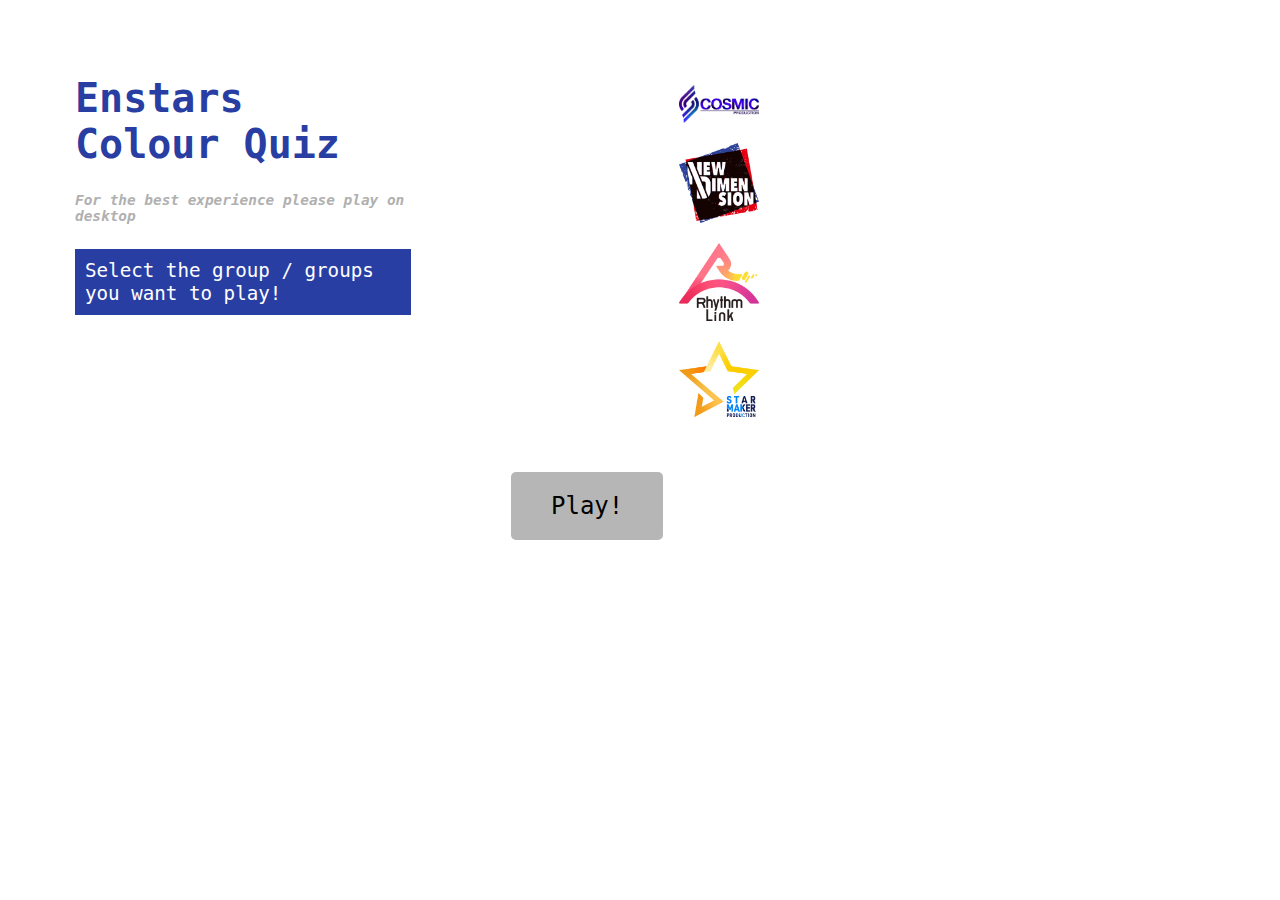
<file: index.html>
<!DOCTYPE html>
<html lang="en">
  <head>
    <meta charset="UTF-8" />
    <meta name="viewport" content="width=device-width, initial-scale=1.0" />
    <title>Enstars Colour Quiz</title>
    <link rel="apple-touch-icon" sizes="180x180" href="/apple-touch-icon.png" />
    <link
      rel="icon"
      type="image/png"
      sizes="32x32"
      href="imgs/favicon/favicon-32x32.png"
    />
    <link
      rel="icon"
      type="image/png"
      sizes="16x16"
      href="imgs/favicon/favicon-16x16.png"
    />
    <link rel="manifest" href="/site.webmanifest" />
    <link rel="stylesheet" href="styles.css" />
    <script src="select_agency.js" defer></script>
  </head>
  <body>
    <div class="container">
      <div class="left">
        <h1>Enstars Colour Quiz</h1>
        <h2>For the best experience please play on desktop</h2>
        <p class="agency-selected">
          Select the group / groups you want to play!
        </p>
      </div>
      <div class="right">
        <div class="agencies-container">
          <div class="agency" id="Cosmic Production">
            <img src="imgs/agencies/COSMIC_PRODUCTION_Logo.webp" />
          </div>
          <div class="agency" id="New Dimension">
            <img src="imgs/agencies/NEW_DIMENSION_Logo.webp" />
          </div>
          <div class="agency" id="Rhythm Link">
            <img src="imgs/agencies/Rhythm_Link_Logo.webp" />
          </div>
          <div class="agency" id="Starmaker Production">
            <img src="imgs/agencies/STARMAKER_PRODUCTION_Logo.webp" />
          </div>
        </div>
        <button class="play-btn">Play!</button>
      </div>
    </div>
  </body>
</html>
</file>
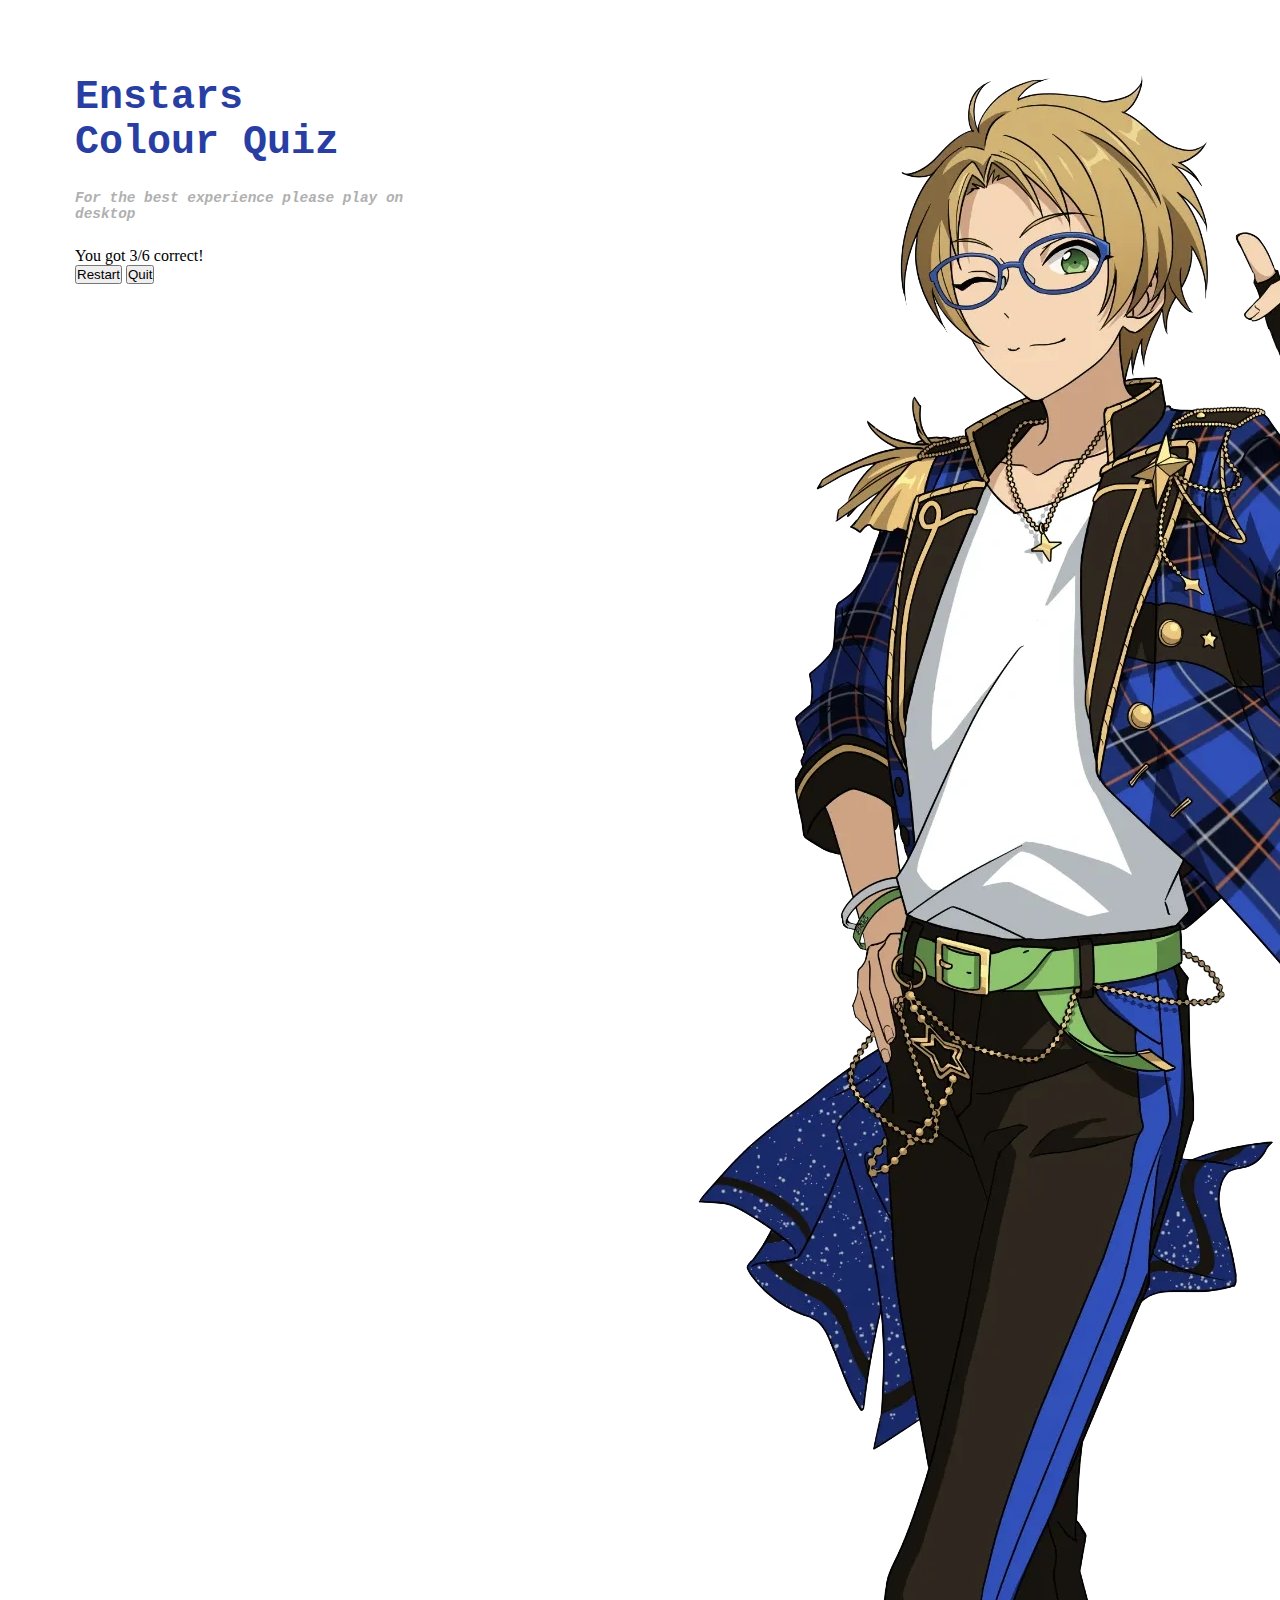
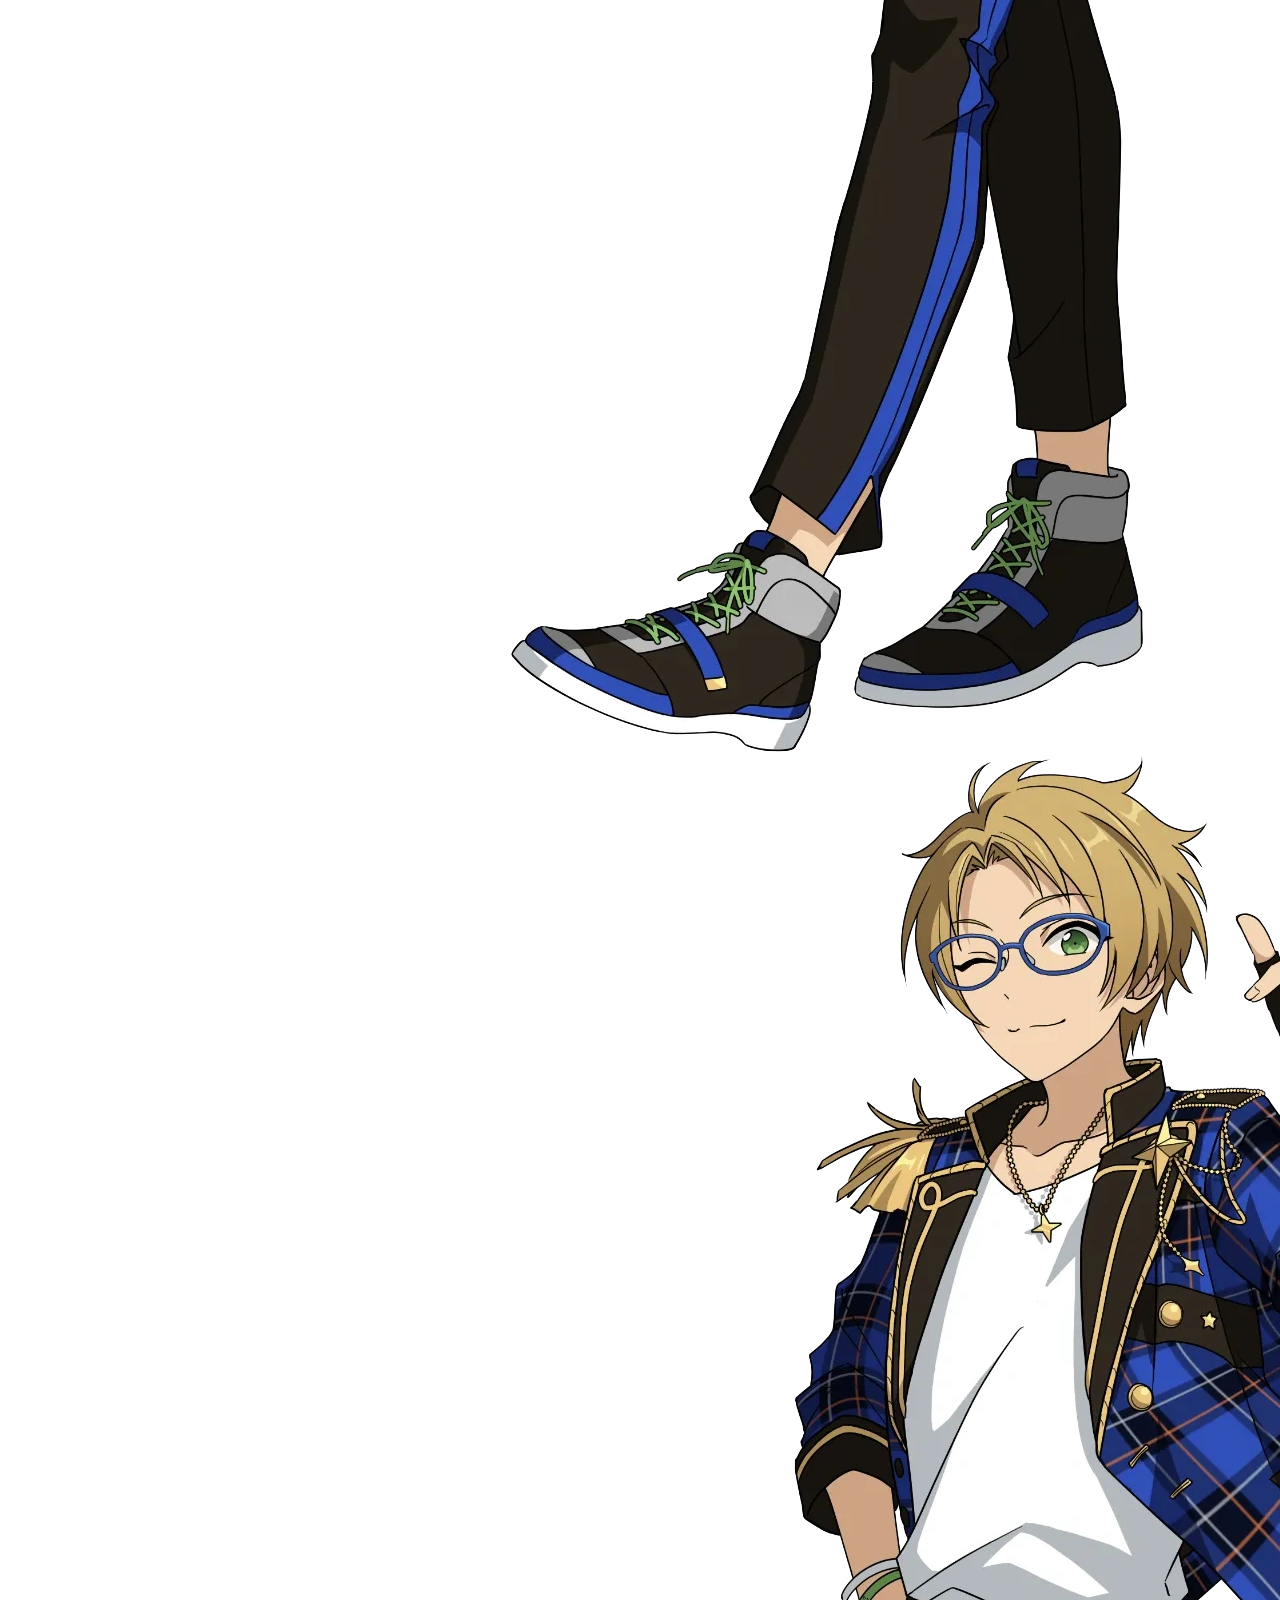
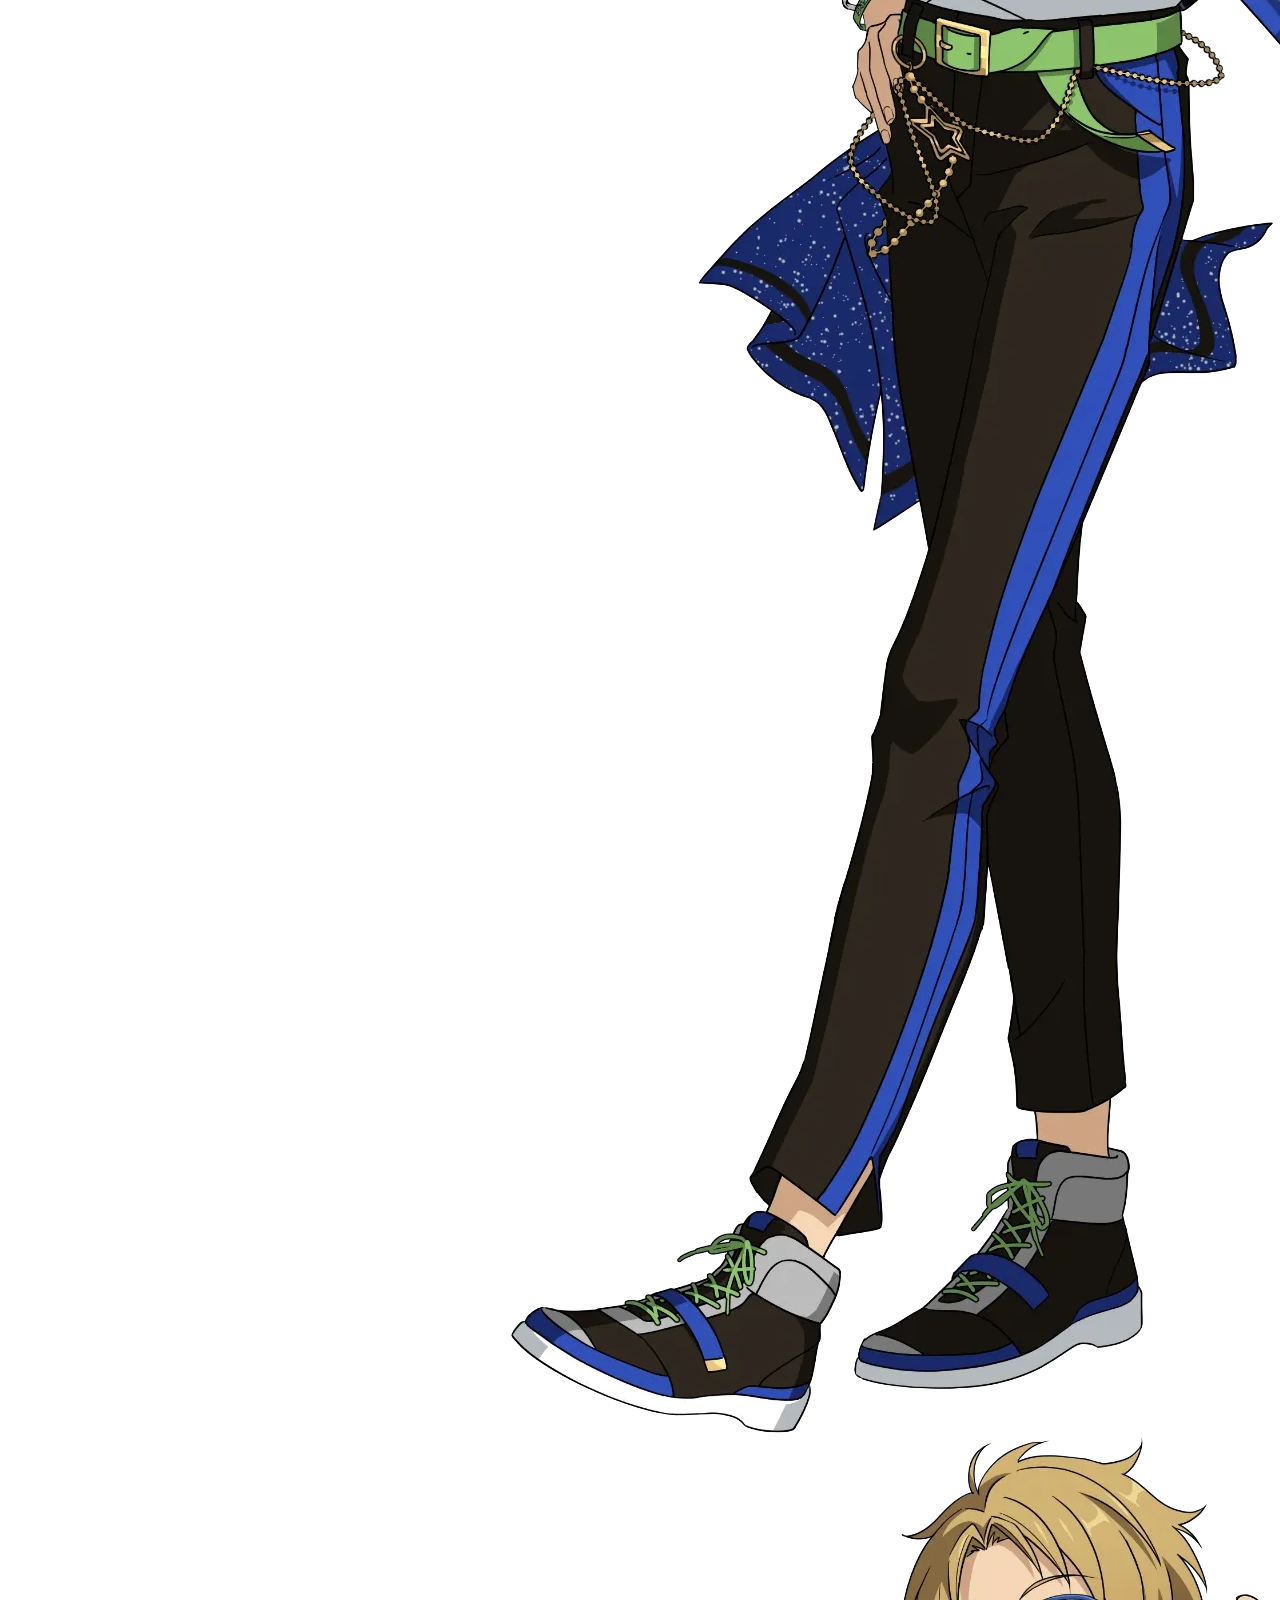
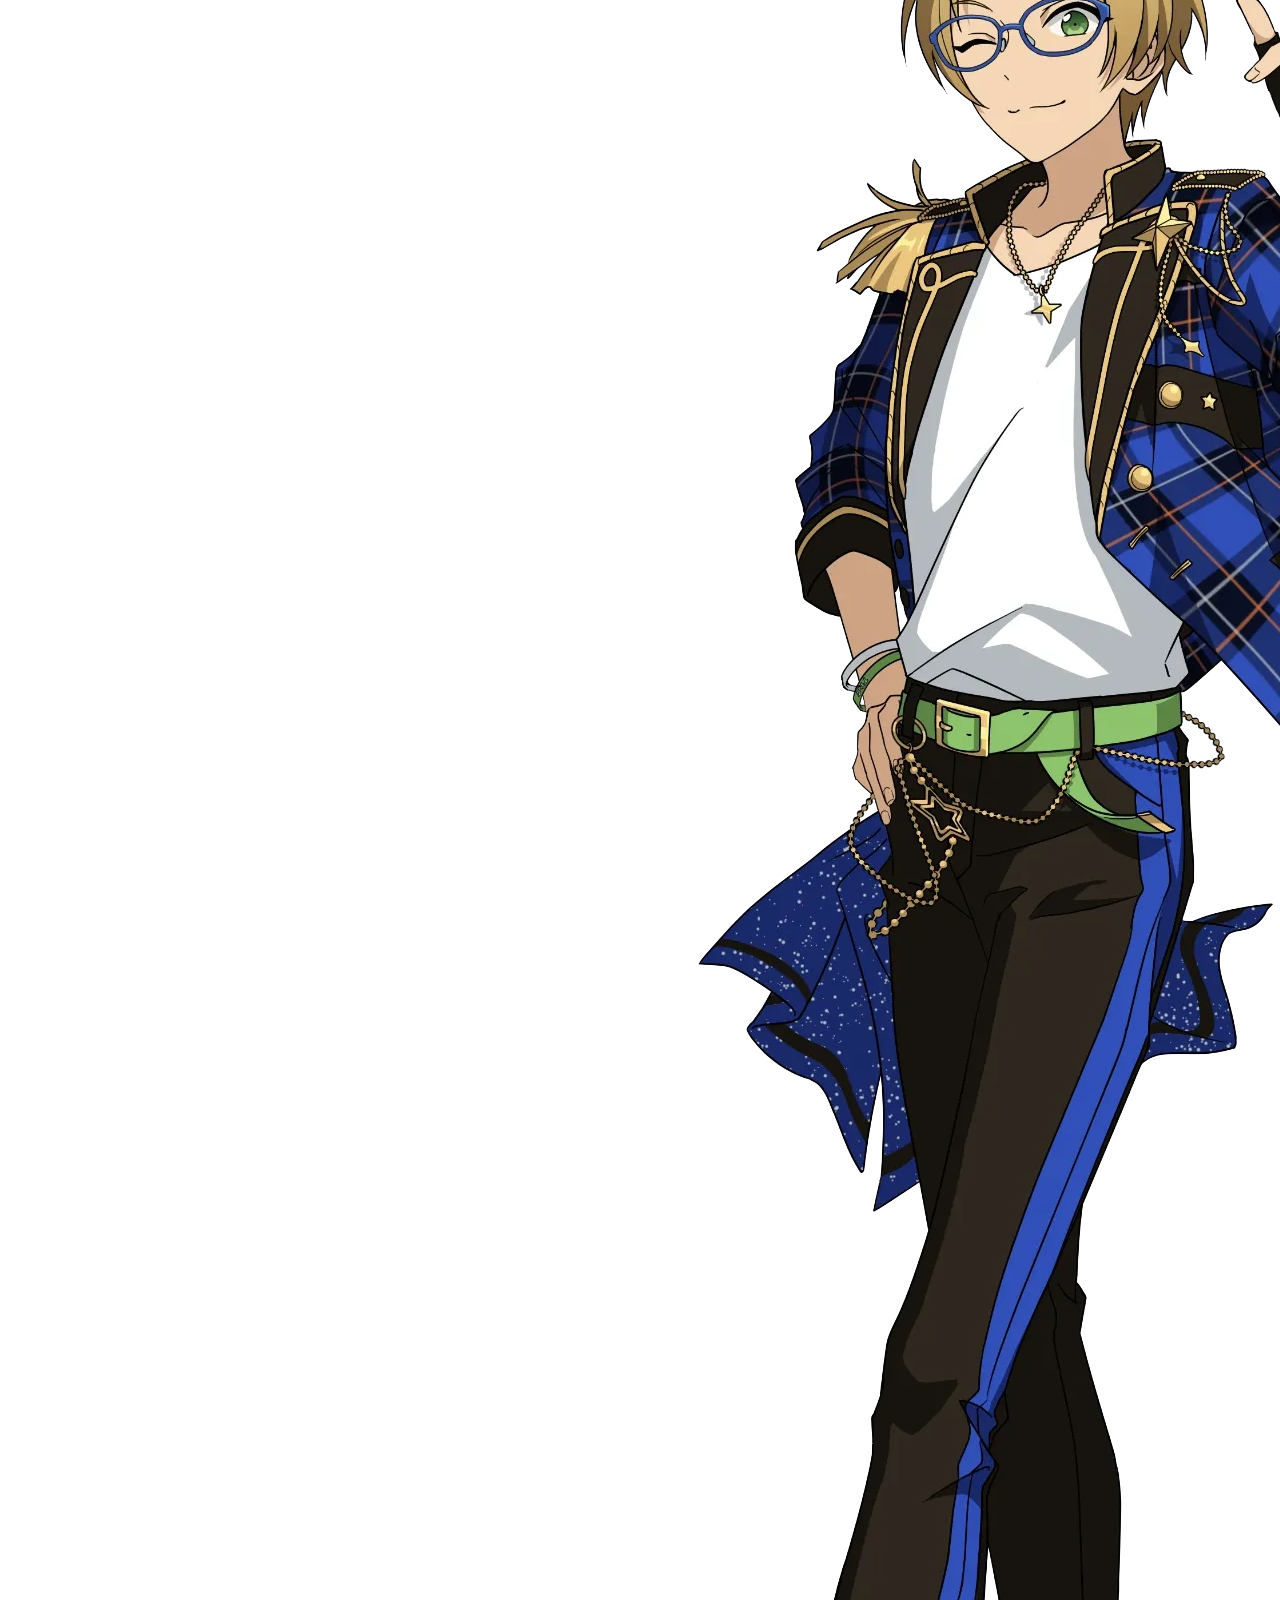
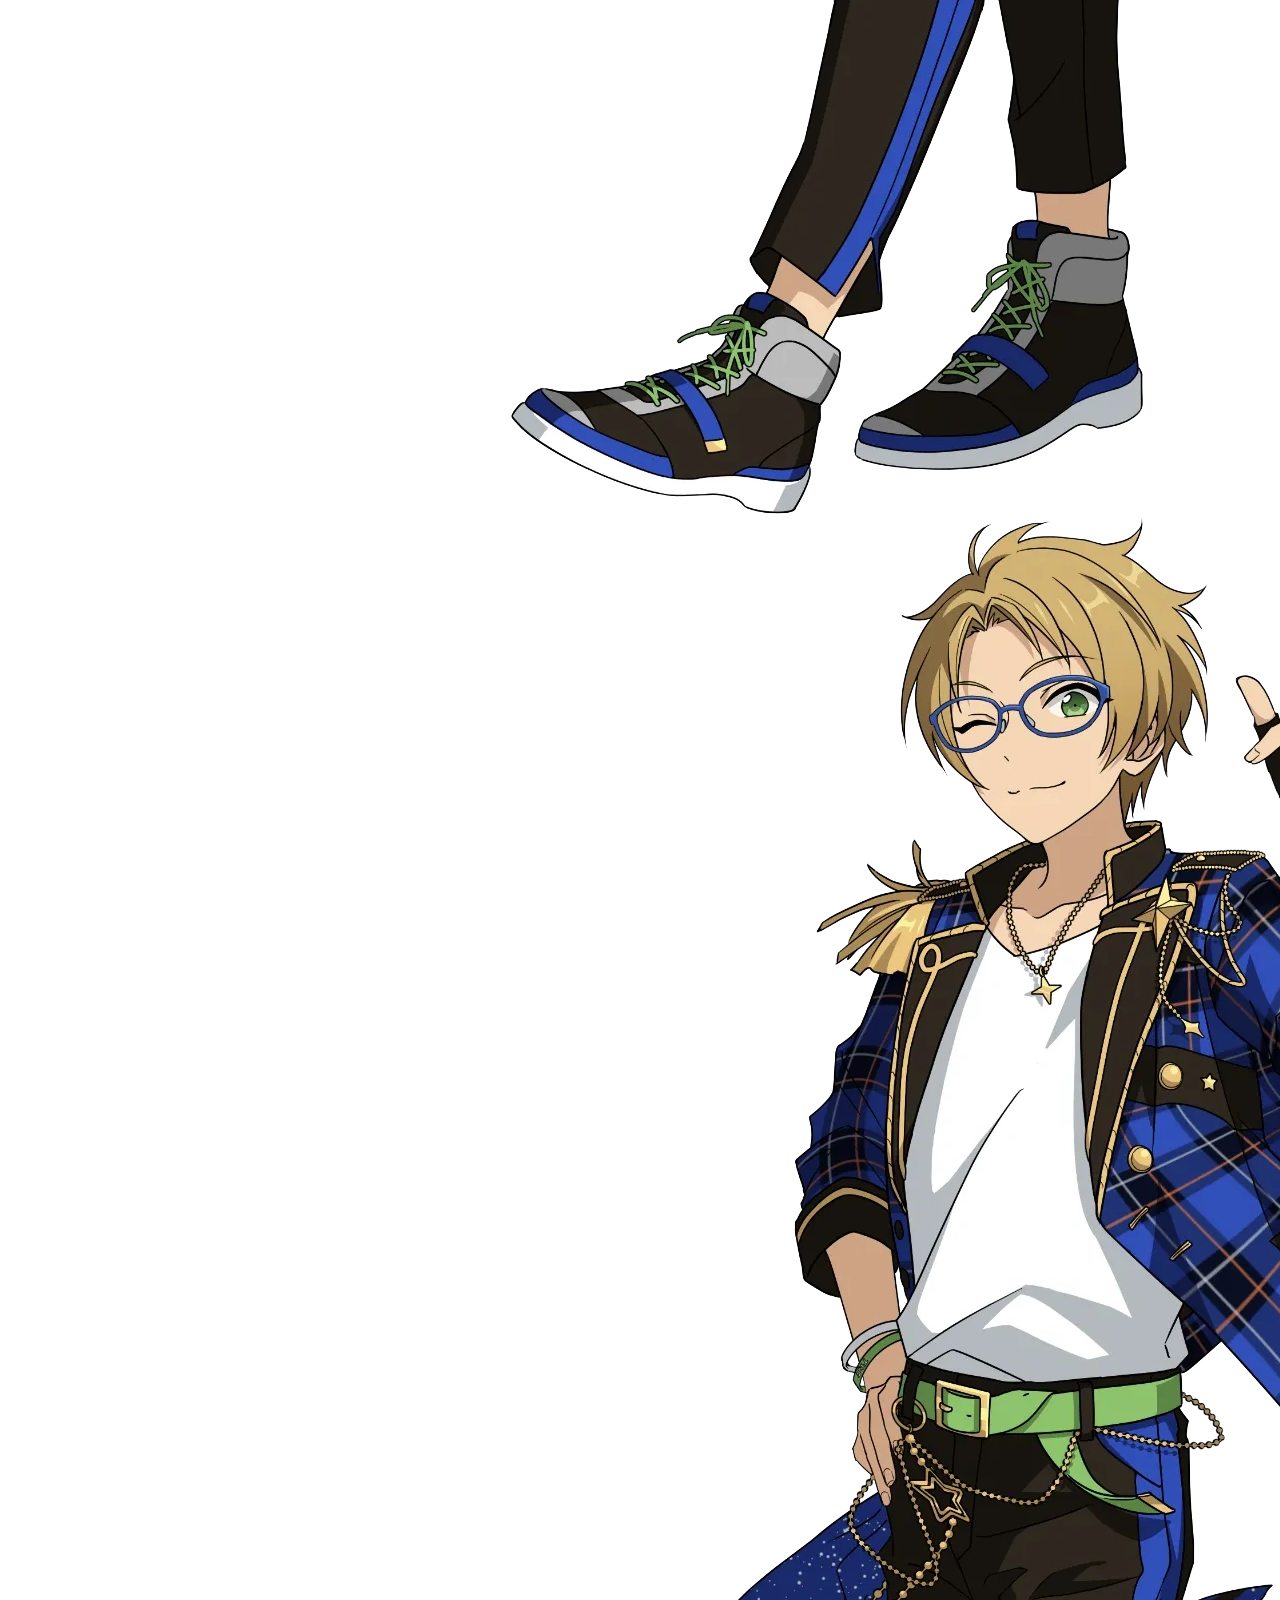
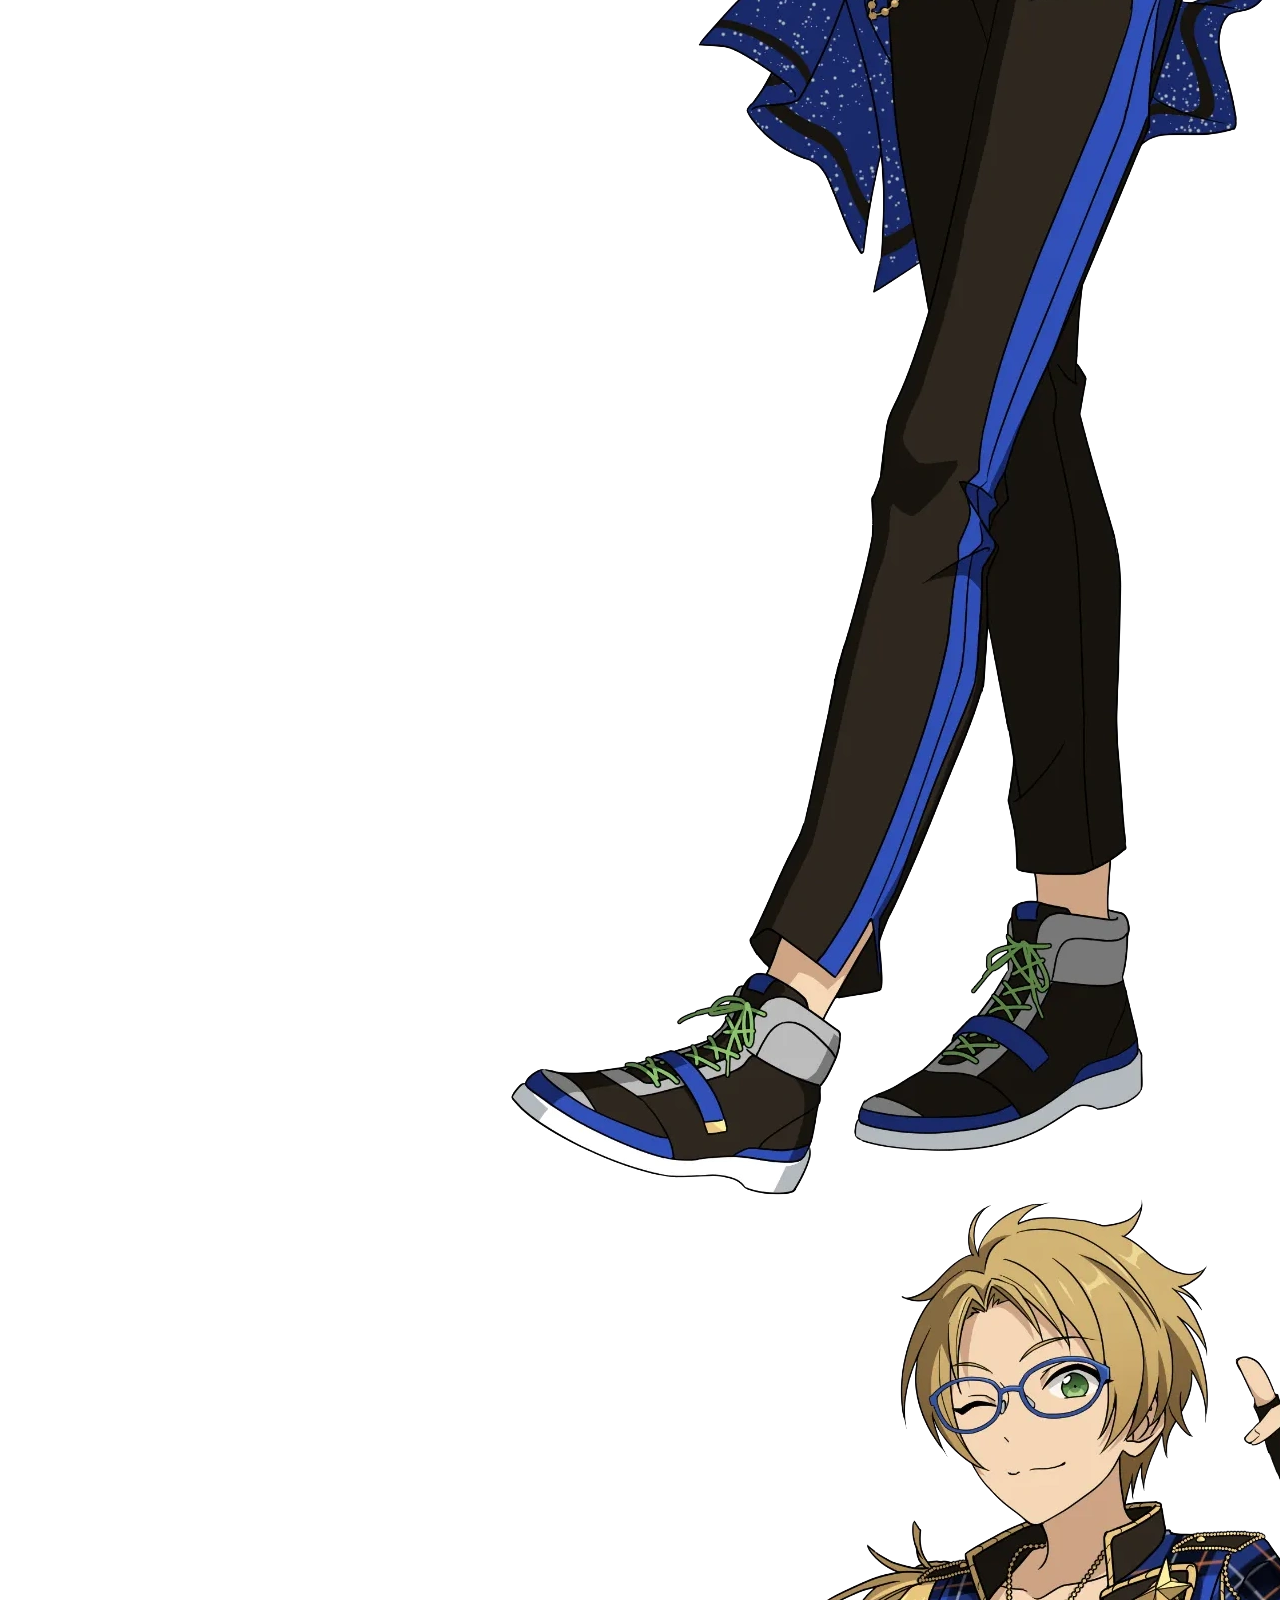
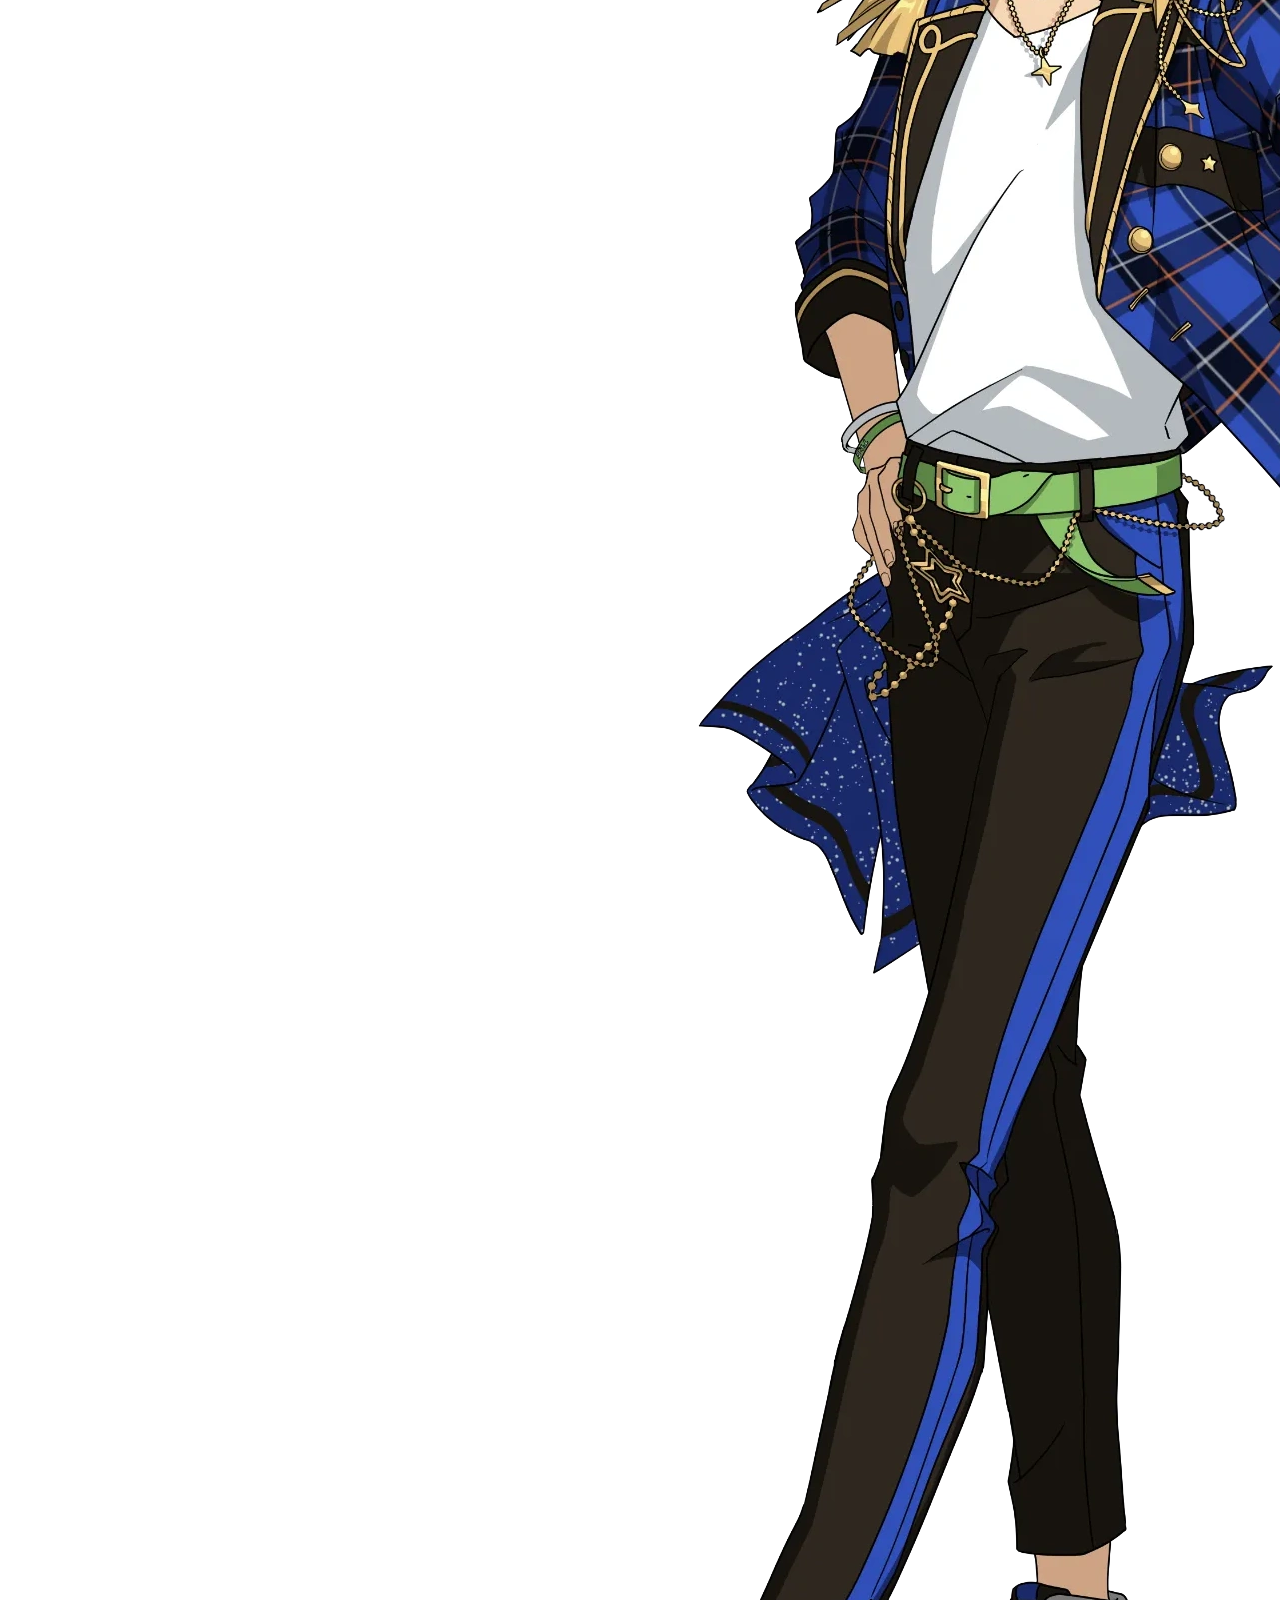
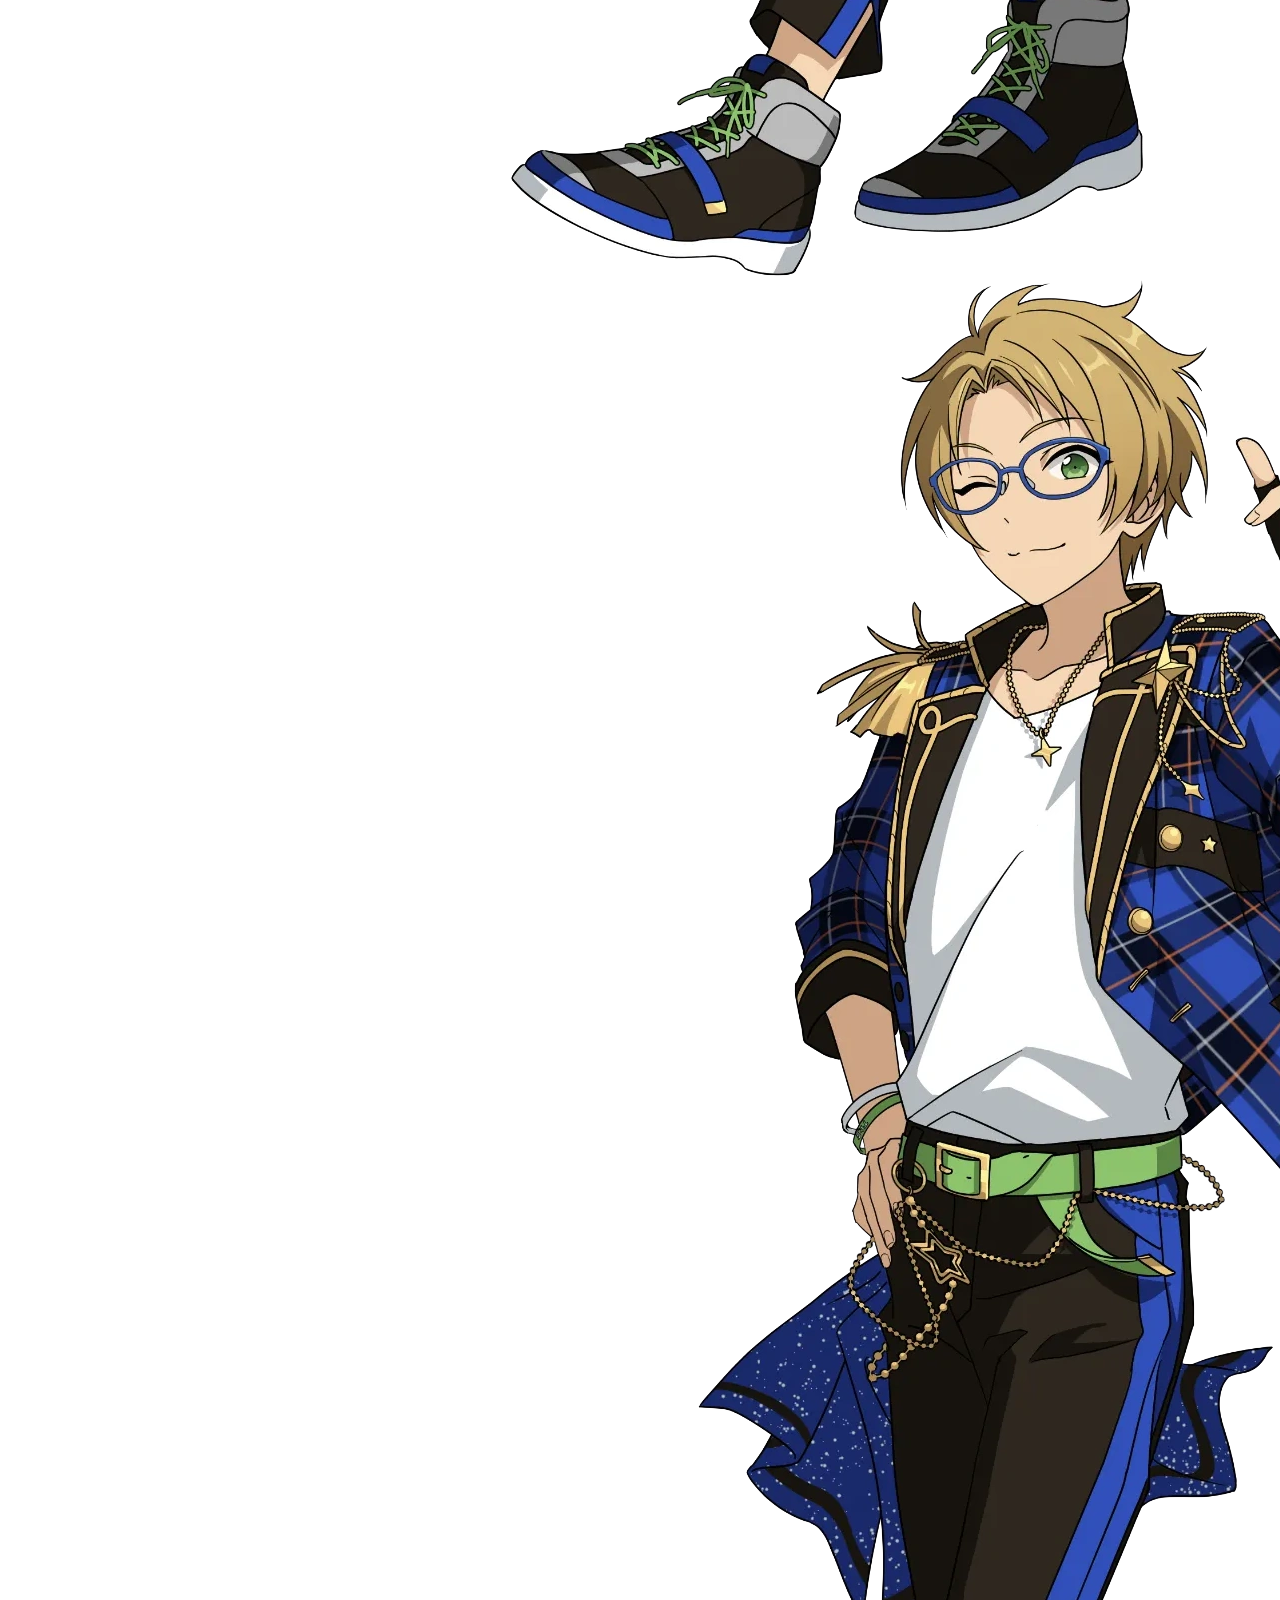
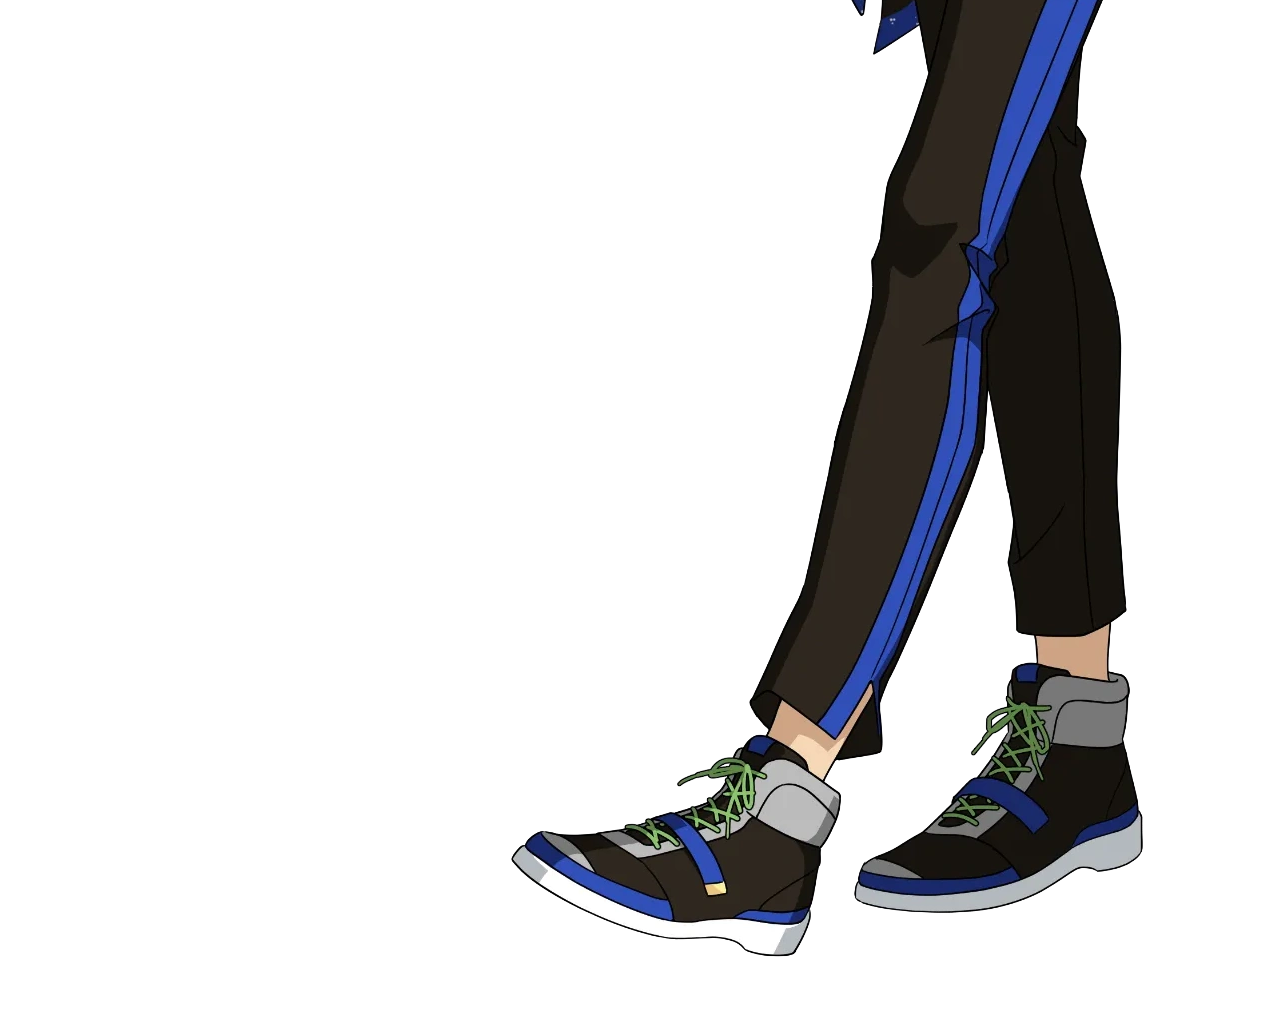
<file: finish.html>
<!DOCTYPE html>
<html lang="en">
  <head>
    <meta charset="UTF-8" />
    <meta name="viewport" content="width=device-width, initial-scale=1.0" />
    <title>Enstars Colour Quiz</title>
    <link rel="apple-touch-icon" sizes="180x180" href="/apple-touch-icon.png" />
    <link
      rel="icon"
      type="image/png"
      sizes="32x32"
      href="imgs/favicon/favicon-32x32.png"
    />
    <link
      rel="icon"
      type="image/png"
      sizes="16x16"
      href="imgs/favicon/favicon-16x16.png"
    />
    <link rel="manifest" href="/site.webmanifest" />
    <link rel="stylesheet" href="styles.css" />
    <script src="scripts/select_agency.js" type="module" defer></script>
    <script src="scripts/game.js" type="module" defer></script>
    <script src="scripts/colours.js" type="module" defer></script>
  </head>
  <body>
    <div class="container">
      <div class="left left-game">
        <h1>Enstars Colour Quiz</h1>
        <h2>For the best experience please play on desktop</h2>
        <p class="score">You got 3/6 correct!</p>
        <div class="game-btns">
          <button class="restart">Restart</button>
          <button class="quit">Quit</button>
        </div>
      </div>
      <div class="right">
        <div class="character-container">
          <div class="character wrong">
            <img src="imgs/characters/trickstar/Makoto_Yuuki_4.webp" />
          </div>
          <div class="character correct">
            <img src="imgs/characters/trickstar/Makoto_Yuuki_4.webp" />
          </div>
          <div class="character correct">
            <img src="imgs/characters/trickstar/Makoto_Yuuki_4.webp" />
          </div>
          <div class="character wrong">
            <img src="imgs/characters/trickstar/Makoto_Yuuki_4.webp" />
          </div>
          <div class="character wrong">
            <img src="imgs/characters/trickstar/Makoto_Yuuki_4.webp" />
          </div>
          <div class="character correct">
            <img src="imgs/characters/trickstar/Makoto_Yuuki_4.webp" />
          </div>
        </div>
      </div>
    </div>
  </body>
</html>
</file>
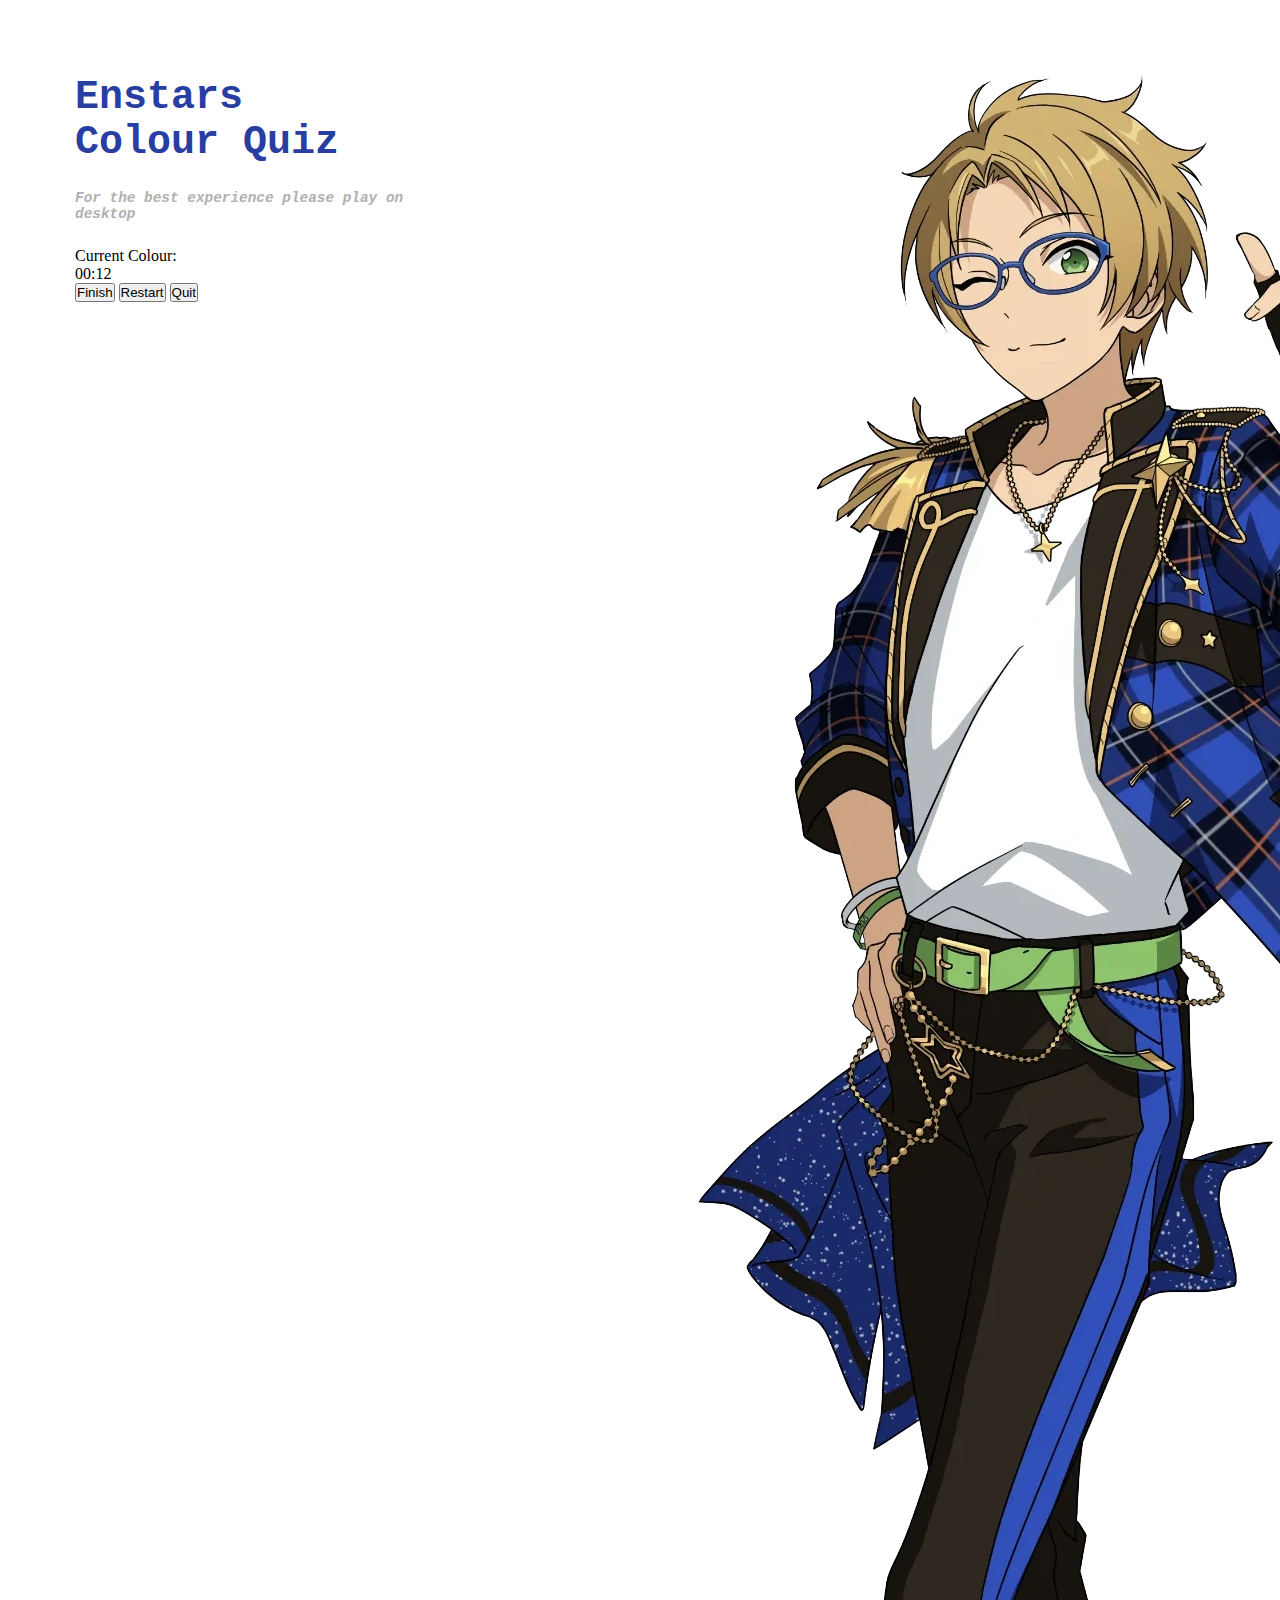
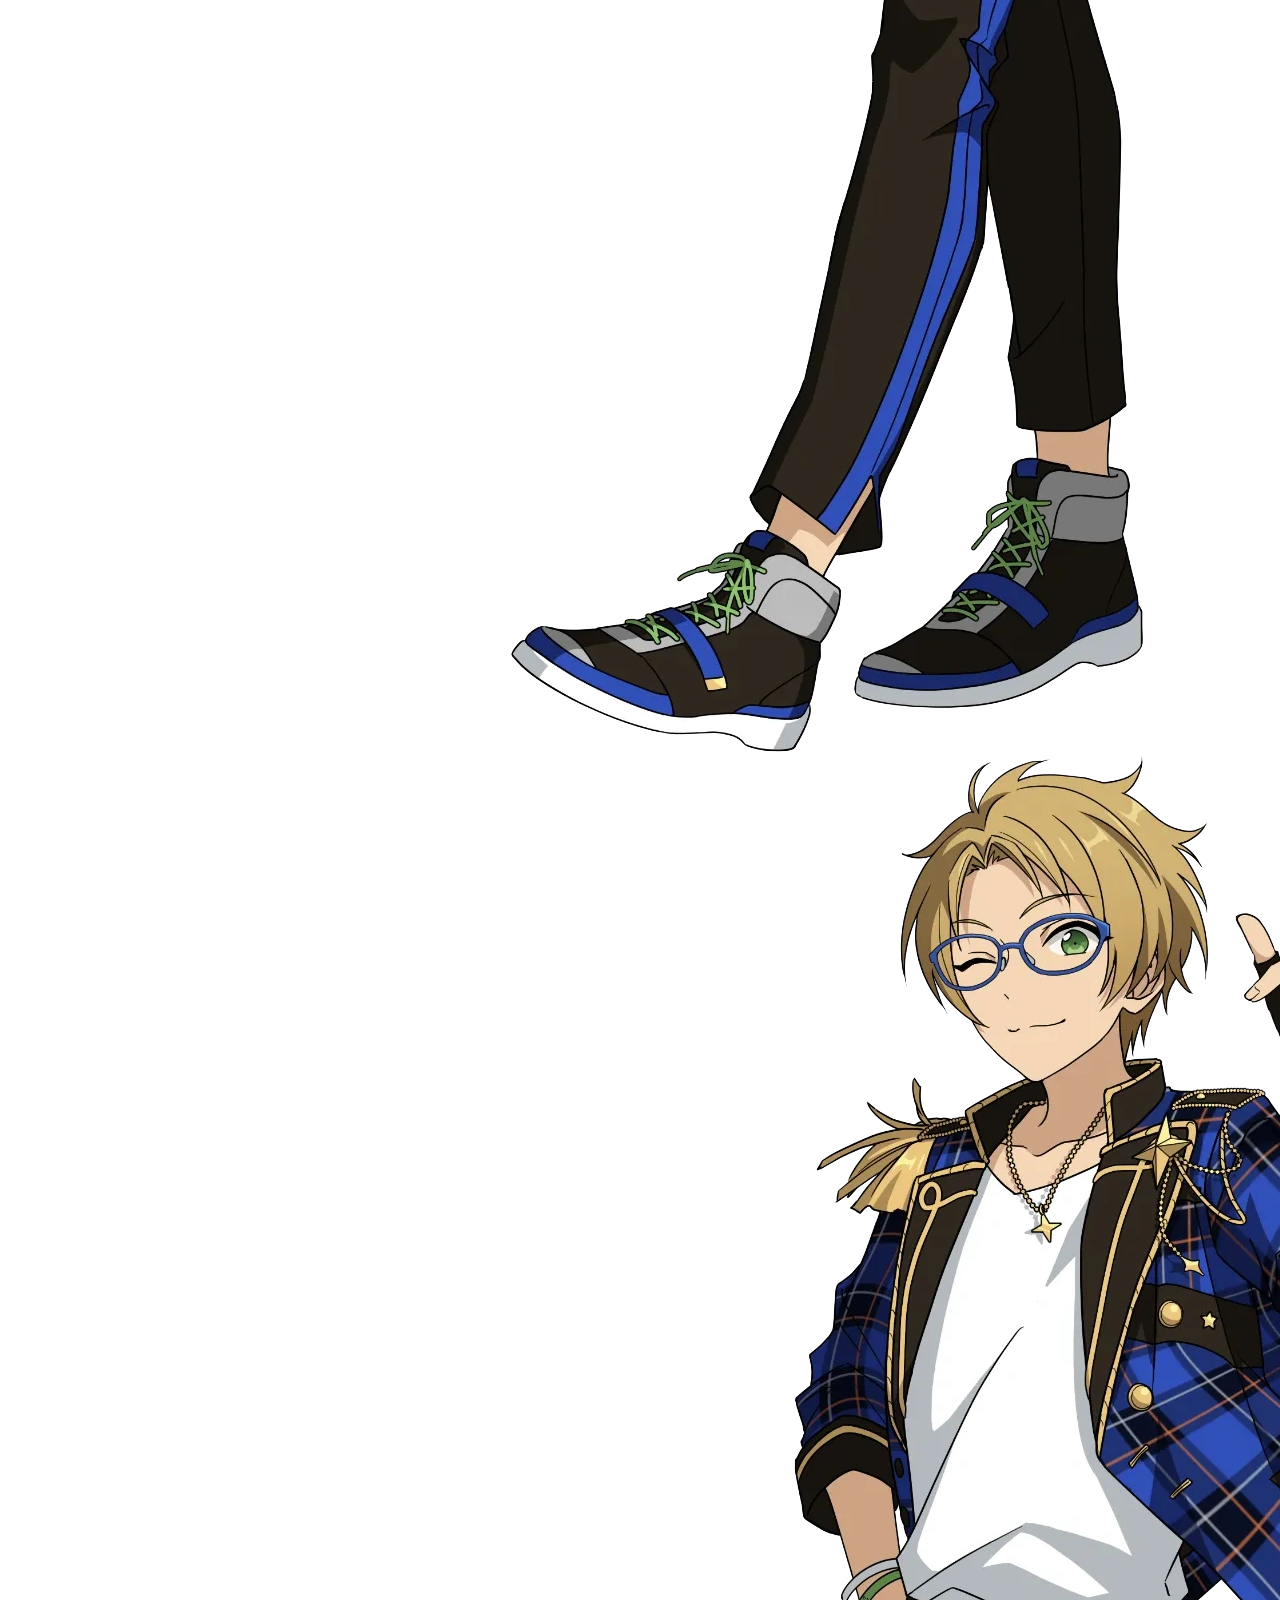
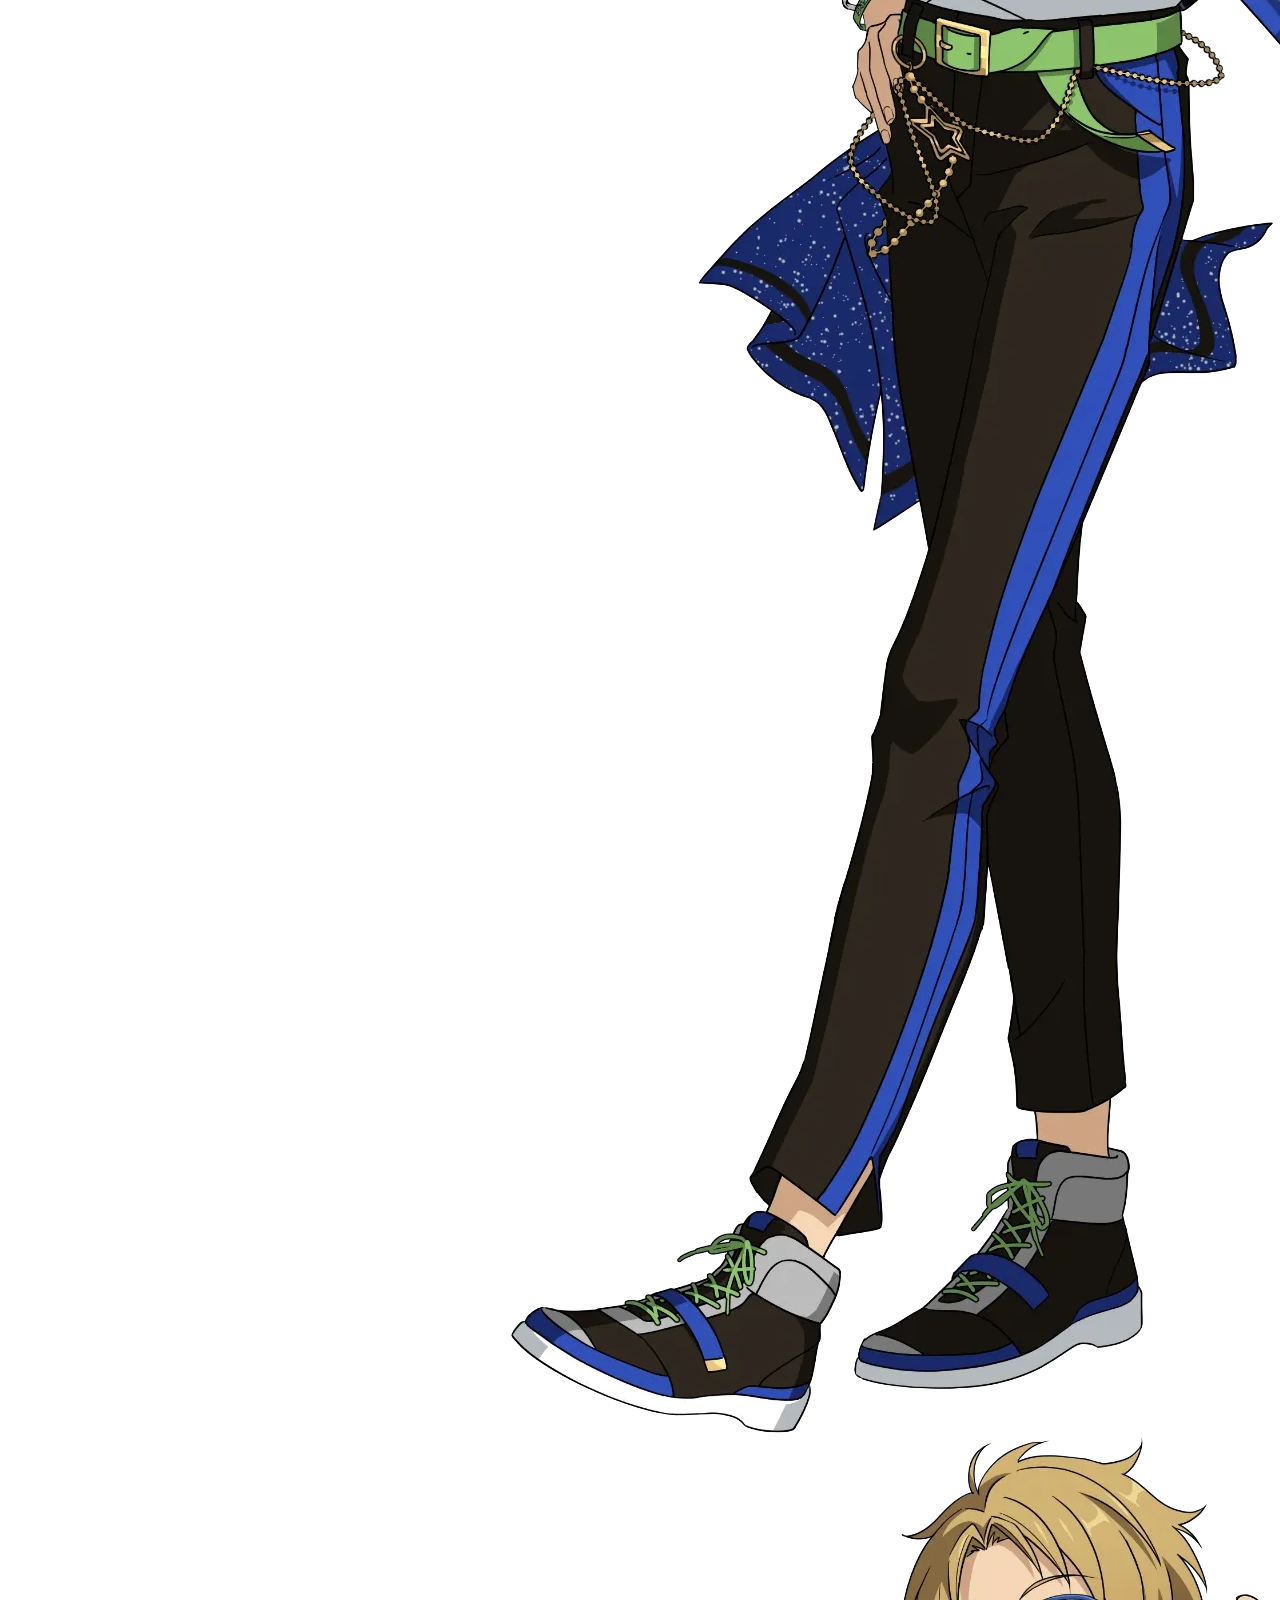
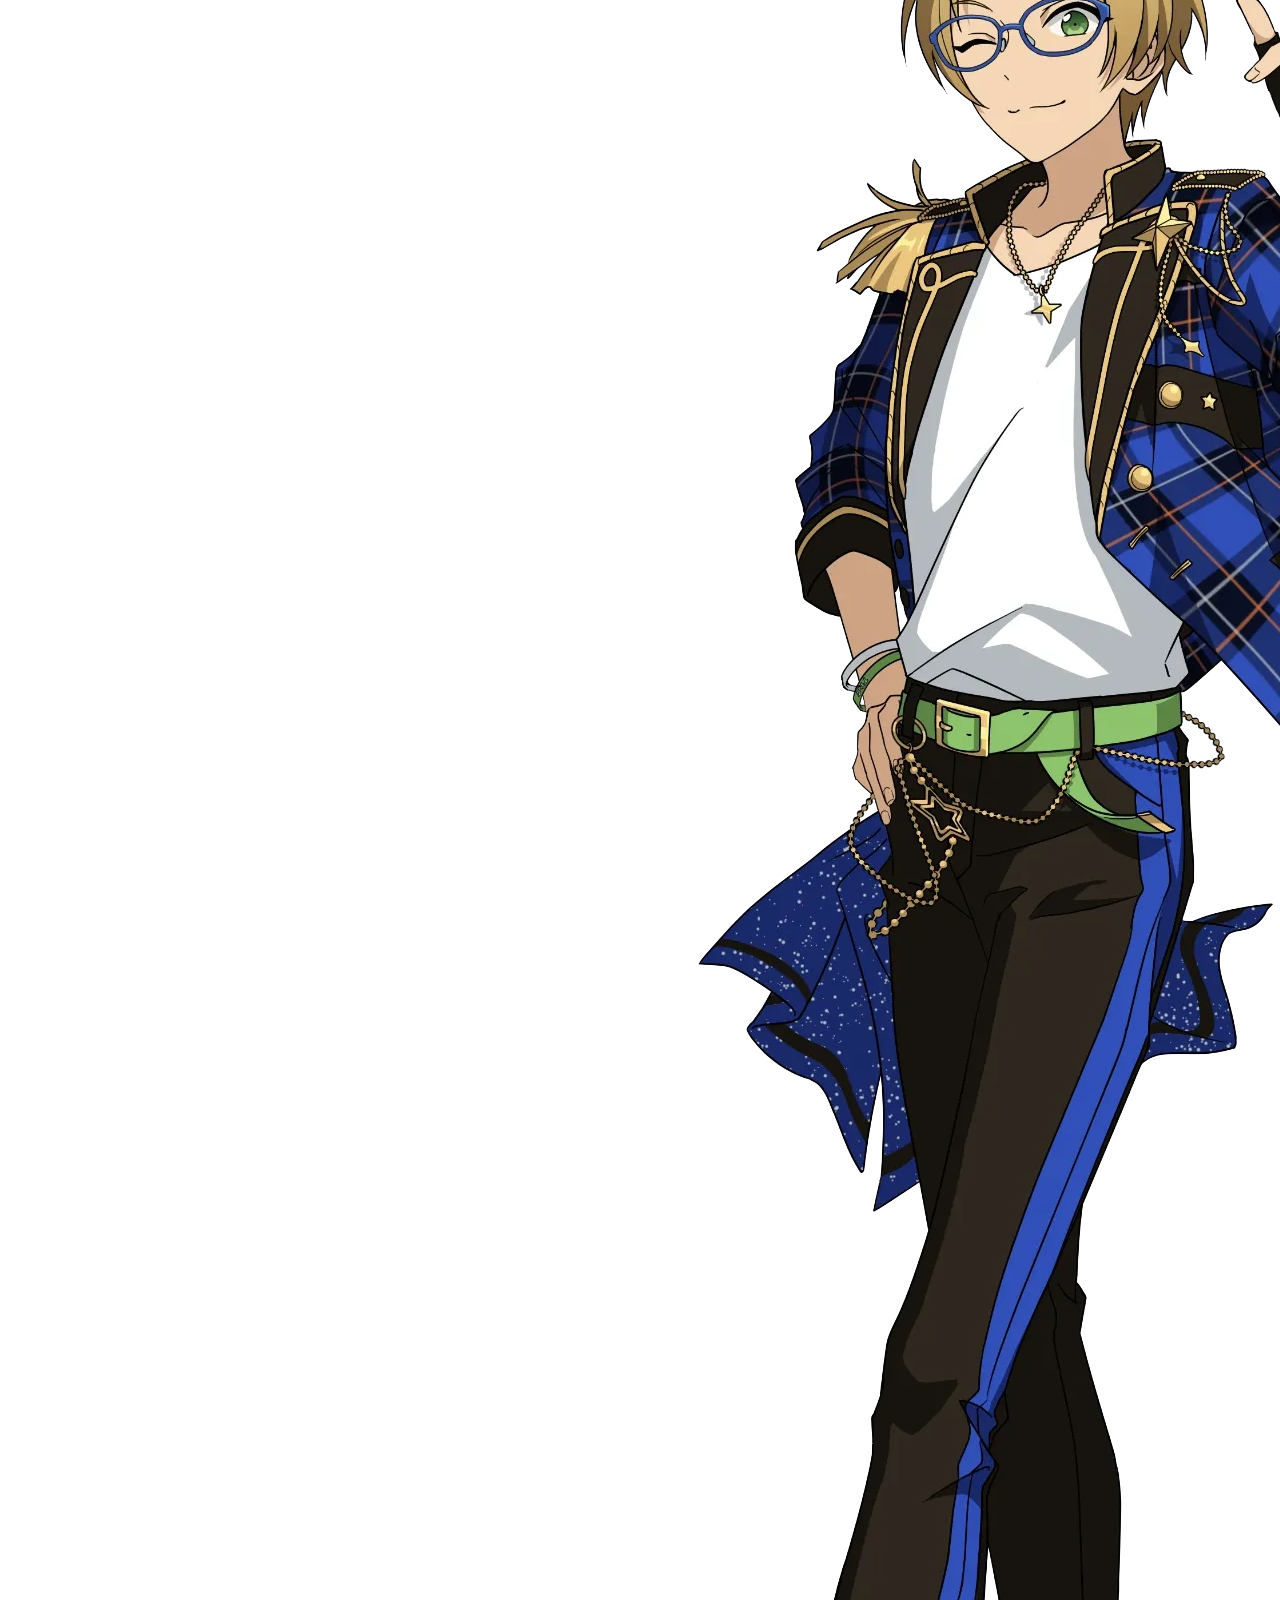
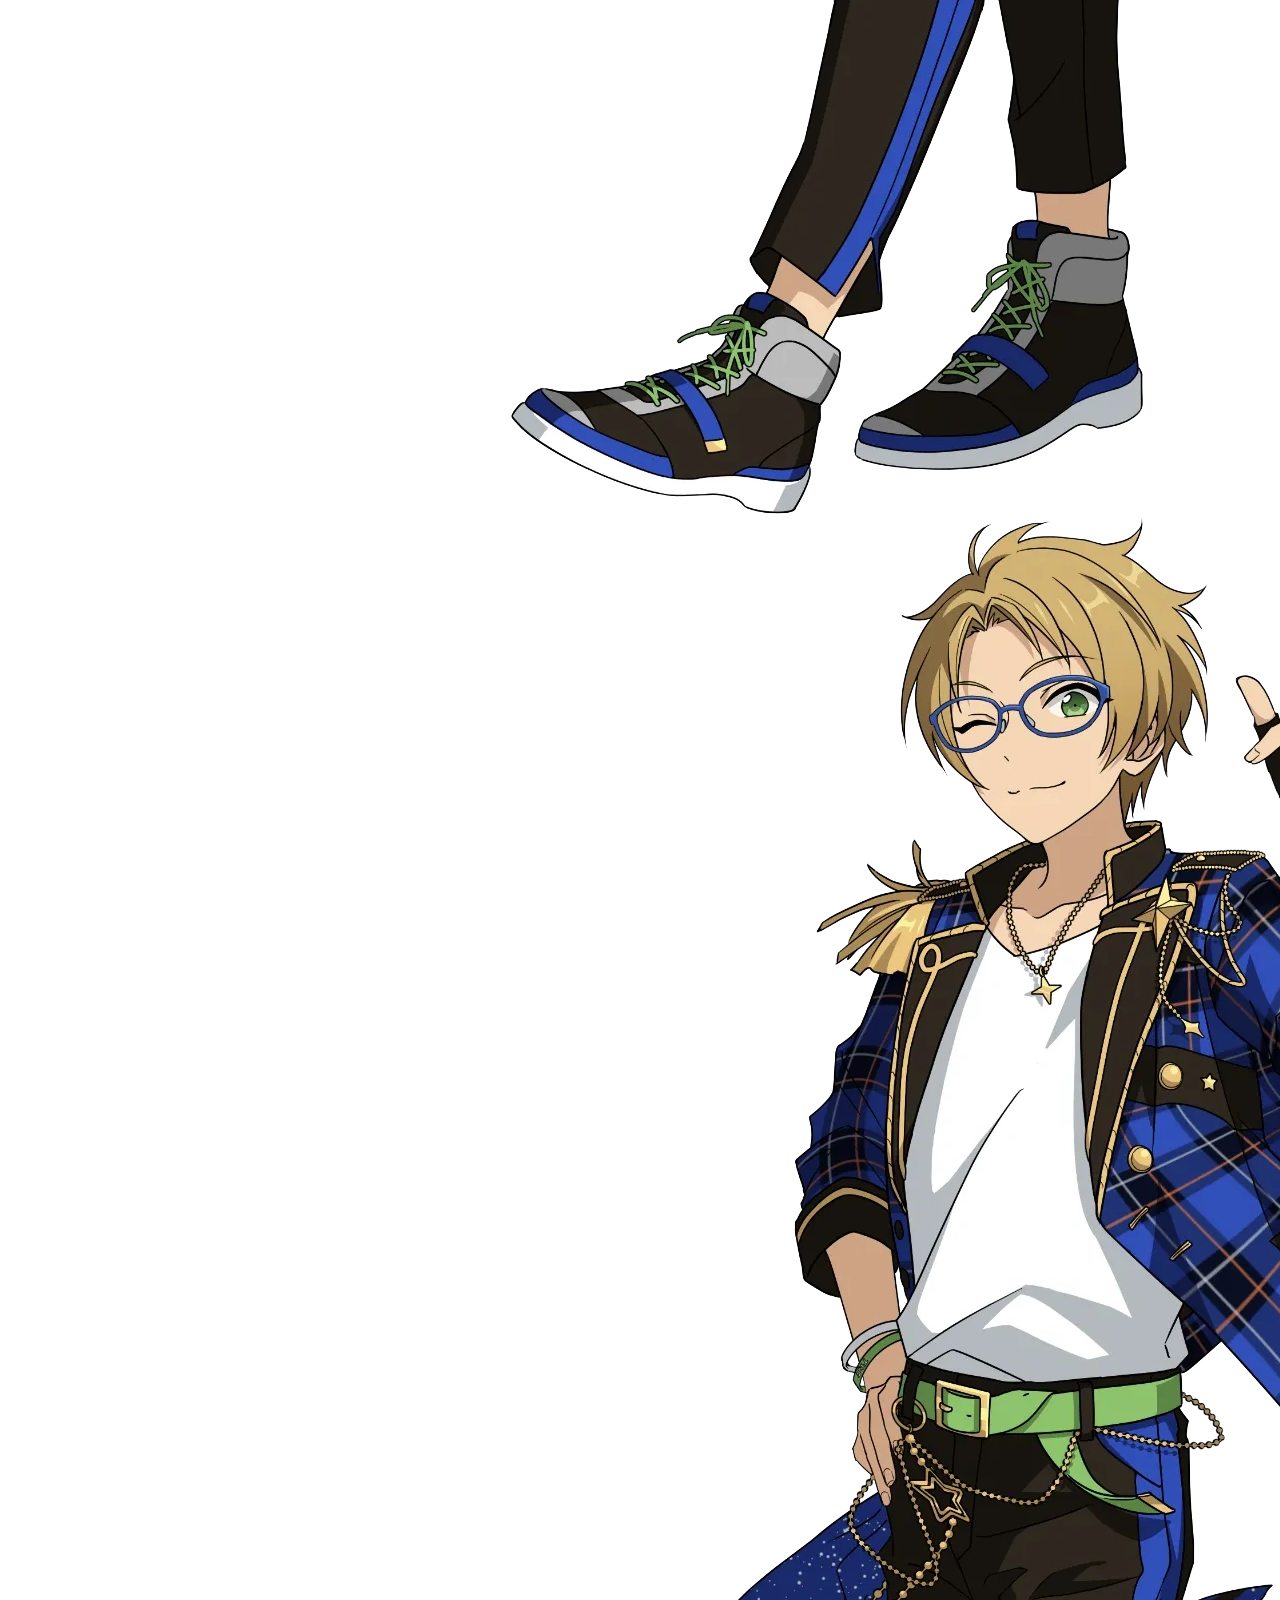
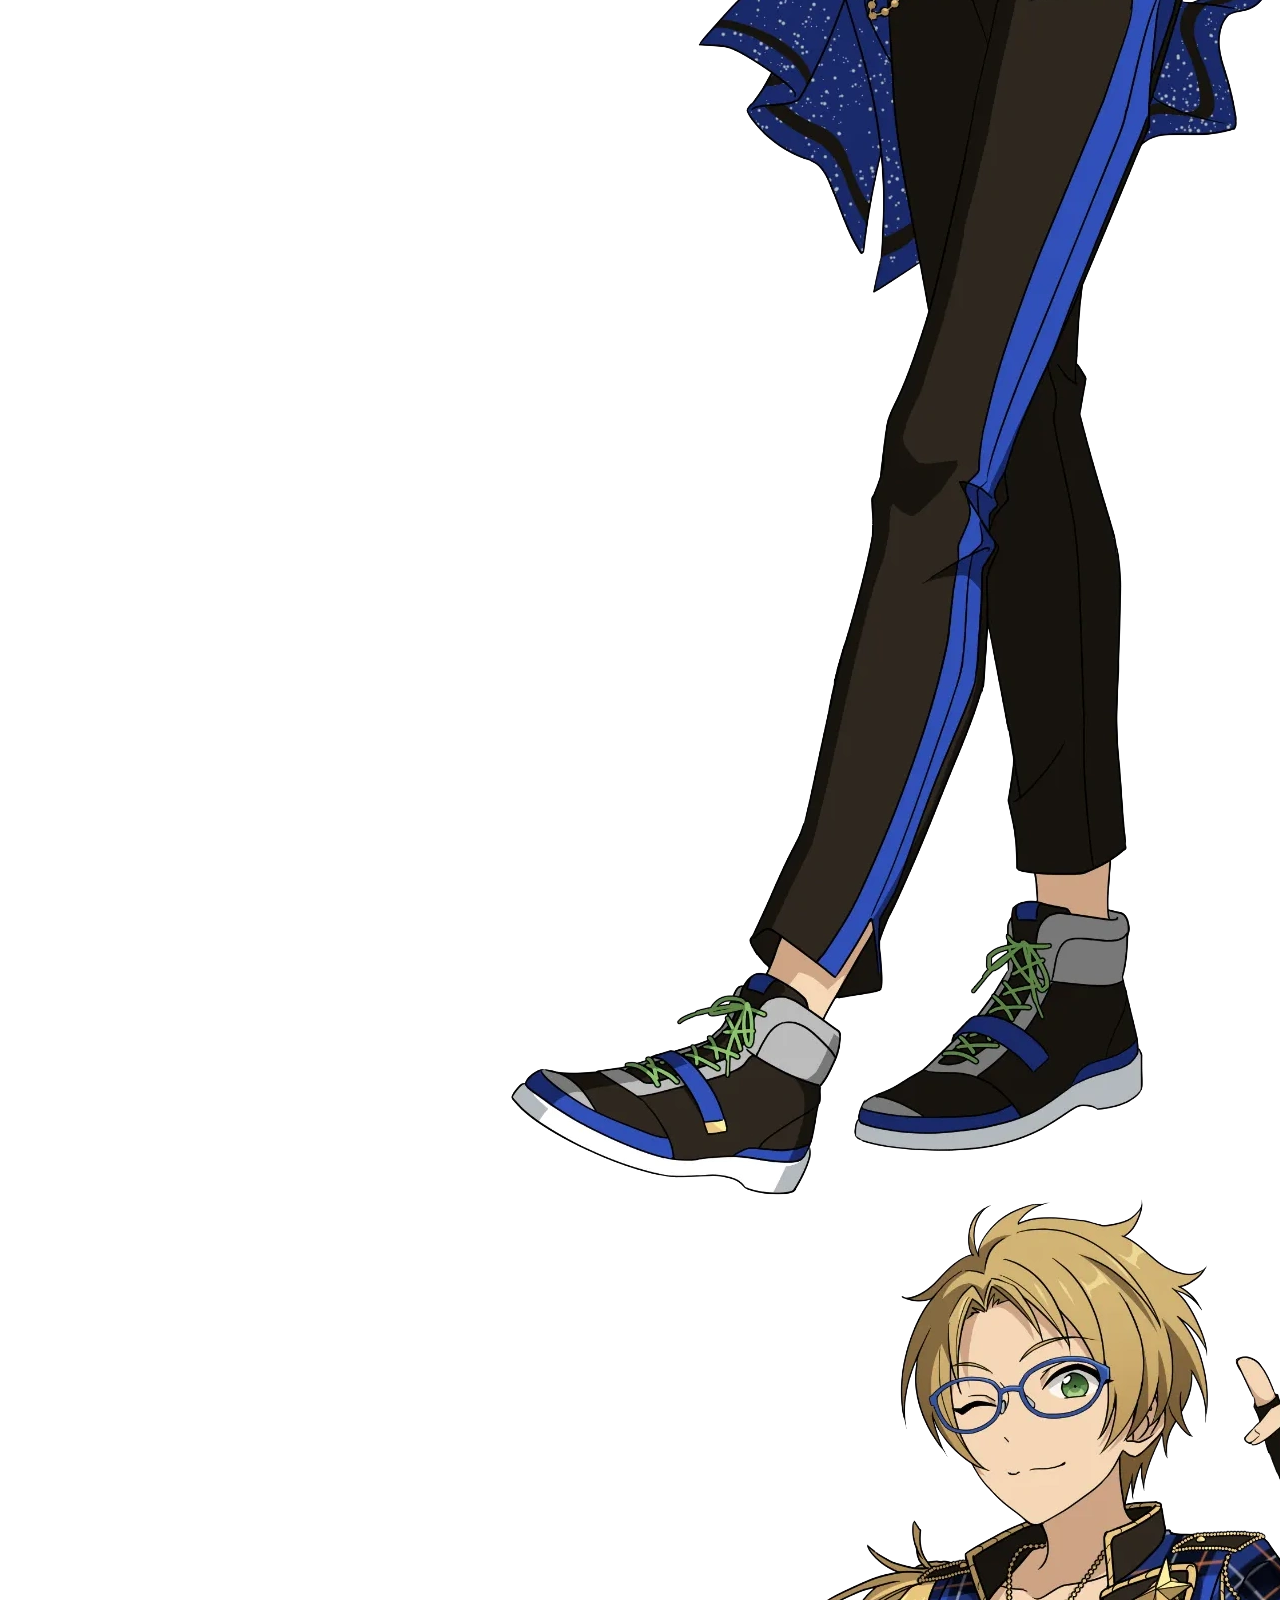
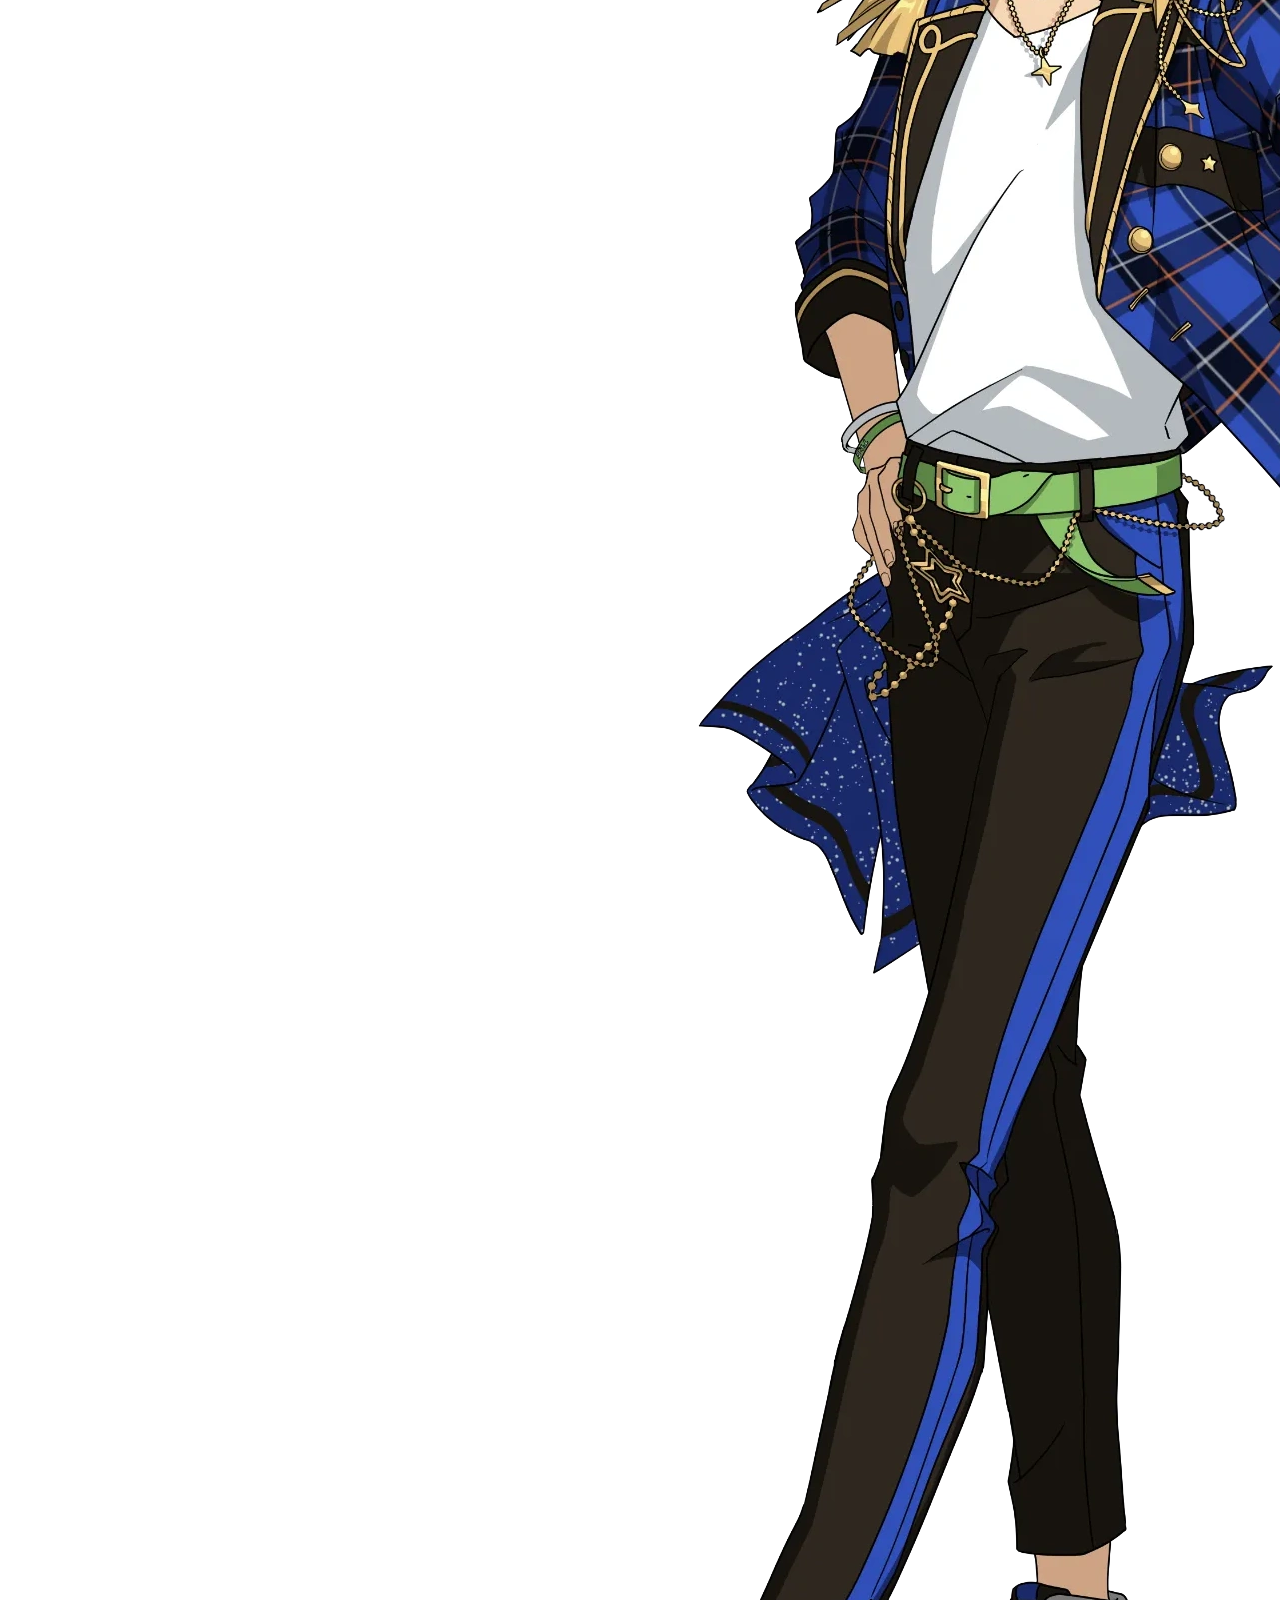
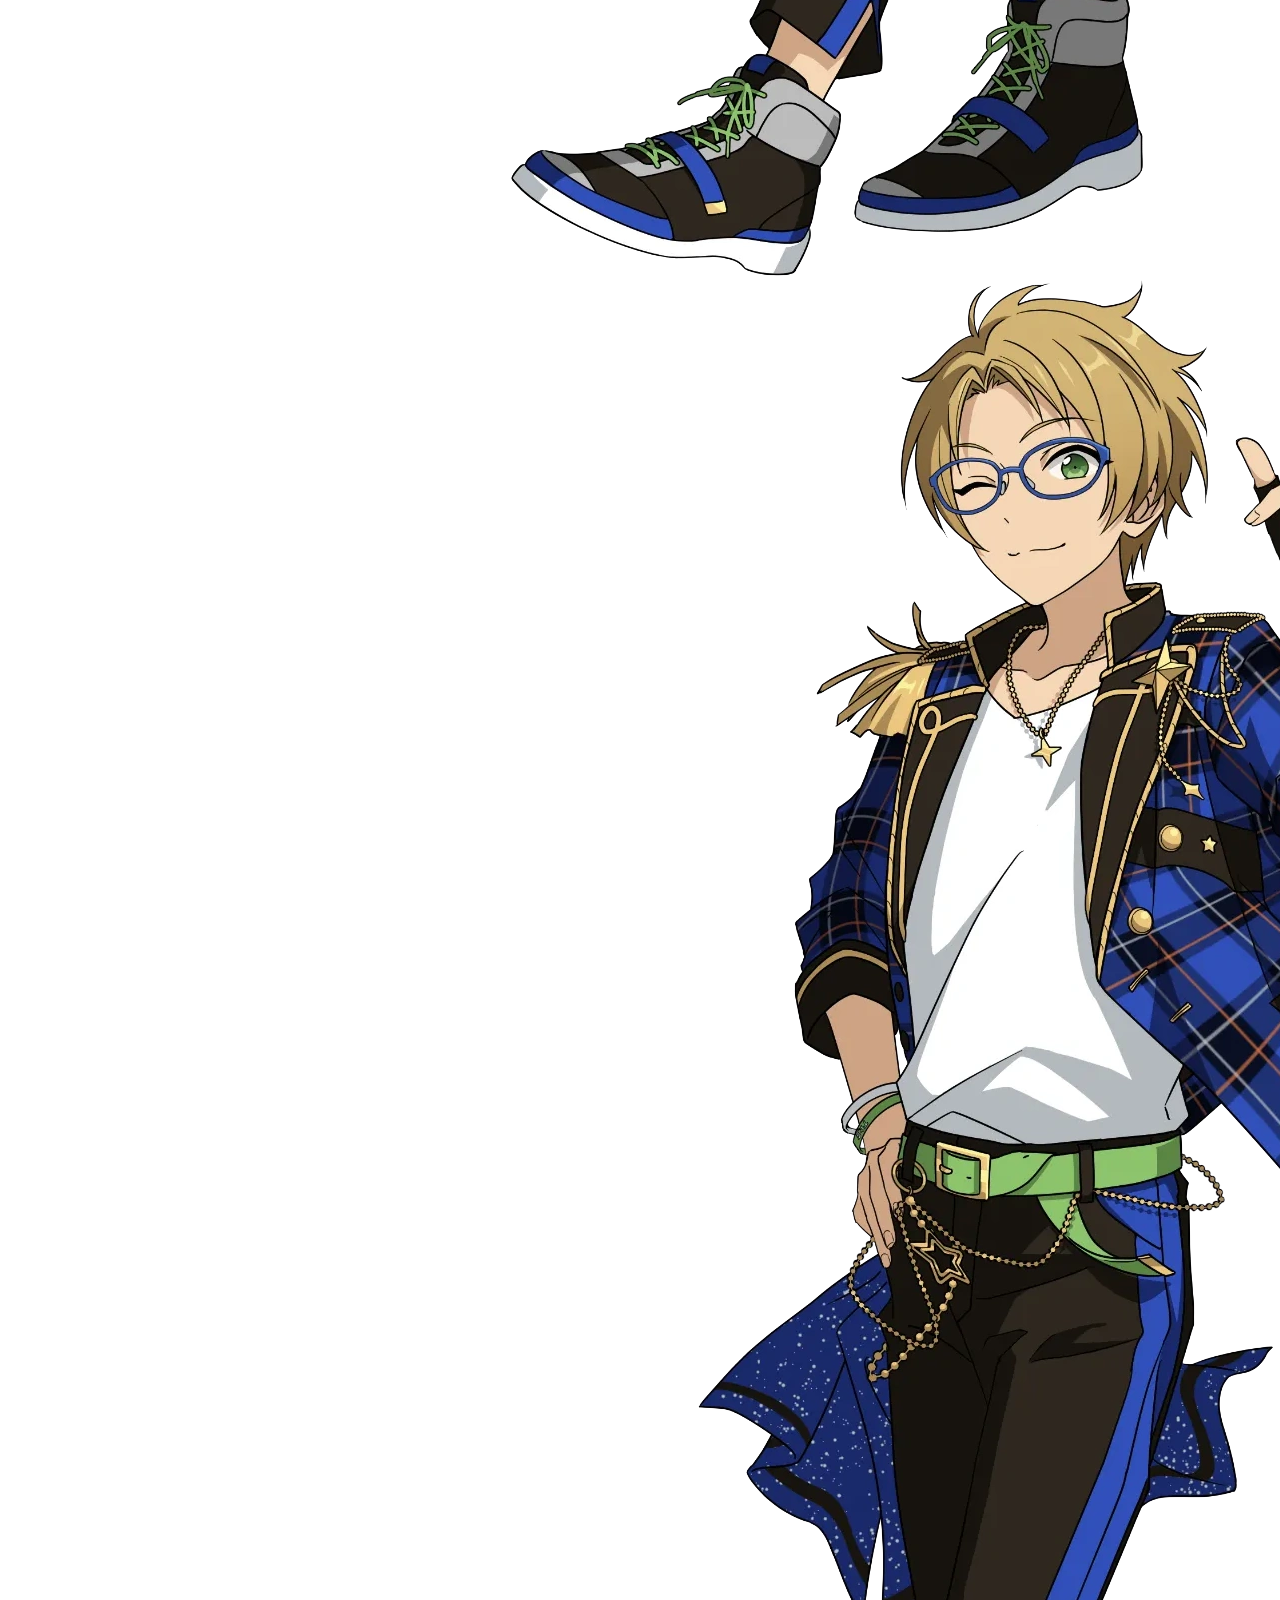
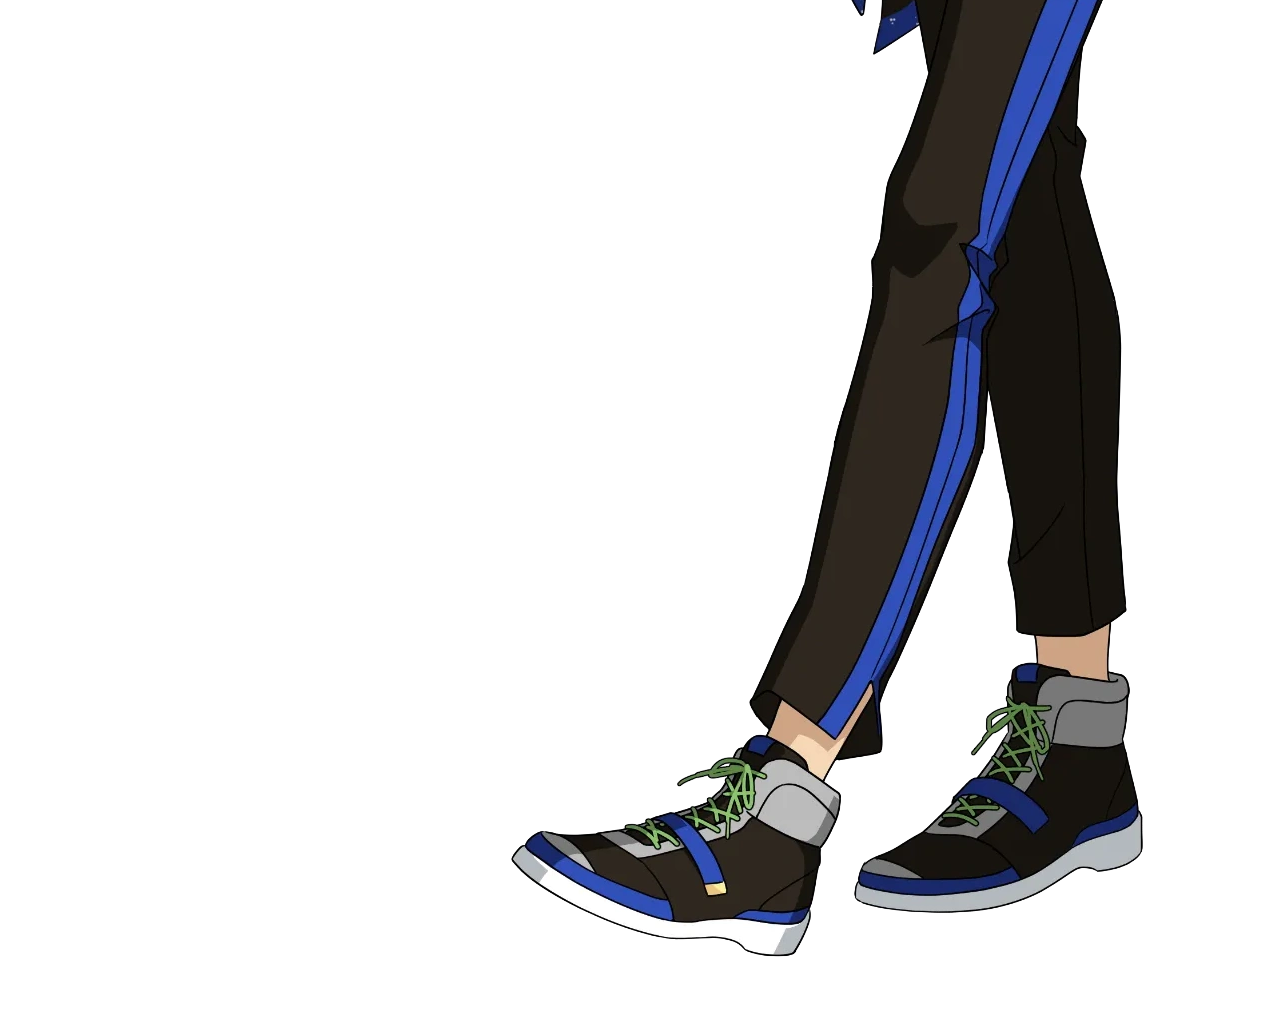
<file: playing.html>
<!DOCTYPE html>
<html lang="en">
  <head>
    <meta charset="UTF-8" />
    <meta name="viewport" content="width=device-width, initial-scale=1.0" />
    <title>Enstars Colour Quiz</title>
    <link rel="apple-touch-icon" sizes="180x180" href="/apple-touch-icon.png" />
    <link
      rel="icon"
      type="image/png"
      sizes="32x32"
      href="imgs/favicon/favicon-32x32.png"
    />
    <link
      rel="icon"
      type="image/png"
      sizes="16x16"
      href="imgs/favicon/favicon-16x16.png"
    />
    <link rel="manifest" href="/site.webmanifest" />
    <link rel="stylesheet" href="styles.css" />
    <script src="scripts/select_agency.js" type="module" defer></script>
    <script src="scripts/game.js" type="module" defer></script>
    <script src="scripts/colours.js" type="module" defer></script>
  </head>
  <body>
    <div class="container">
      <div class="left left-game">
        <h1>Enstars Colour Quiz</h1>
        <h2>For the best experience please play on desktop</h2>
        <div class="colour-info">
          <p>Current Colour:</p>
          <div class="current-colour"></div>
        </div>
        <div class="timer">00:12</div>
        <div class="game-btns">
          <button class="finish">Finish</button>
          <button class="restart">Restart</button>
          <button class="quit">Quit</button>
        </div>
      </div>
      <div class="right">
        <div class="character-container">
          <div class="character">
            <img src="imgs/characters/trickstar/Makoto_Yuuki_4.webp" />
          </div>
          <div class="character">
            <img src="imgs/characters/trickstar/Makoto_Yuuki_4.webp" />
          </div>
          <div class="character">
            <img src="imgs/characters/trickstar/Makoto_Yuuki_4.webp" />
          </div>
          <div class="character">
            <img src="imgs/characters/trickstar/Makoto_Yuuki_4.webp" />
          </div>
          <div class="character">
            <img src="imgs/characters/trickstar/Makoto_Yuuki_4.webp" />
          </div>
          <div class="character">
            <img src="imgs/characters/trickstar/Makoto_Yuuki_4.webp" />
          </div>
        </div>
      </div>
    </div>
  </body>
</html>
</file>
<file: styles.css>
* {
  margin: 0;
  padding: 0;
  box-sizing: border-box;
}

body {
  min-height: 100dvh;
  padding: 75px;
  background-color: rgb(255, 255, 255);
}

.left h1,
.left h2,
.agency-selected {
  font-family: monospace;
}

.left h1 {
  color: rgb(41, 62, 163);
  font-size: 2.5rem;
  font-weight: bold;
  margin-bottom: 25px;
}

.left h2 {
  margin-bottom: 25px;
  font-size: 0.9rem;
  font-style: italic;
  color: rgb(176, 176, 176);
}

.agency-selected {
  font-size: 1.2rem;
  color: white;
  background-color: rgb(41, 62, 163);
  padding: 10px;
}

.container {
  display: grid;
  grid-template-columns: 42ch 0.6fr;
  gap: 100px;
  /* border: 5px solid black; */
}

.row {
  display: flex;
  align-items: center;
  gap: 20px;
}

.unit-row {
  display: flex;
  flex-wrap: wrap;
  gap: 20px;
  margin-bottom: 20px;
  border: 4px solid rgba(0, 0, 0, 0);
  background-color: rgb(248, 248, 248);
  box-shadow: 0px 0px 10px rgba(0, 0, 0, 0.353);
  padding: 10px;
  border-radius: 20px;
}

.unit,
.agency {
  display: grid;
  place-content: center;
  border-radius: 20px;
  padding: 10px;
  transition: all 0.1s;
}

.unit {
  border: 4px solid rgba(0, 0, 0, 0);
}

.unit img,
.agency img {
  width: 80px;
  pointer-events: none;
  user-select: none; /* Standard syntax */
  -webkit-user-select: none; /* Safari */
  -moz-user-select: none; /* Firefox */
  -ms-user-select: none; /* IE10+/Edge */
}

.agency img {
  width: 80px;
  height: auto;
}

.unit:hover {
  cursor: pointer;
  /* border-color: pink; */
  background-color: rgb(236, 236, 236);
}

.play-btn {
  margin: 0;
  padding: 0;
  border: none;
  outline: none;
  background: none;
  font: inherit;
  color: inherit;
  cursor: pointer;
  -webkit-appearance: none; /* Removes iOS styling */
  -moz-appearance: none;
  appearance: none;
}

.play-btn {
  background-color: rgb(59, 246, 59);
  color: black;
  padding: 20px 40px;
  margin-top: 45px;
  border-radius: 5px;
  font-family: monospace;
  font-size: 1.5rem;
}

.play-btn:hover {
  background-color: rgb(19, 206, 19);
}

.selected {
  border-color: rgb(41, 62, 163);
  box-shadow: 0px 5px 5px rgba(0, 0, 0, 0.576);
}

@media (width < 1150px) {
  .container {
    grid-template-columns: 1fr;
    gap: 30px;
  }

  .agency-selected {
    max-width: 42ch;
  }
}
</file>
